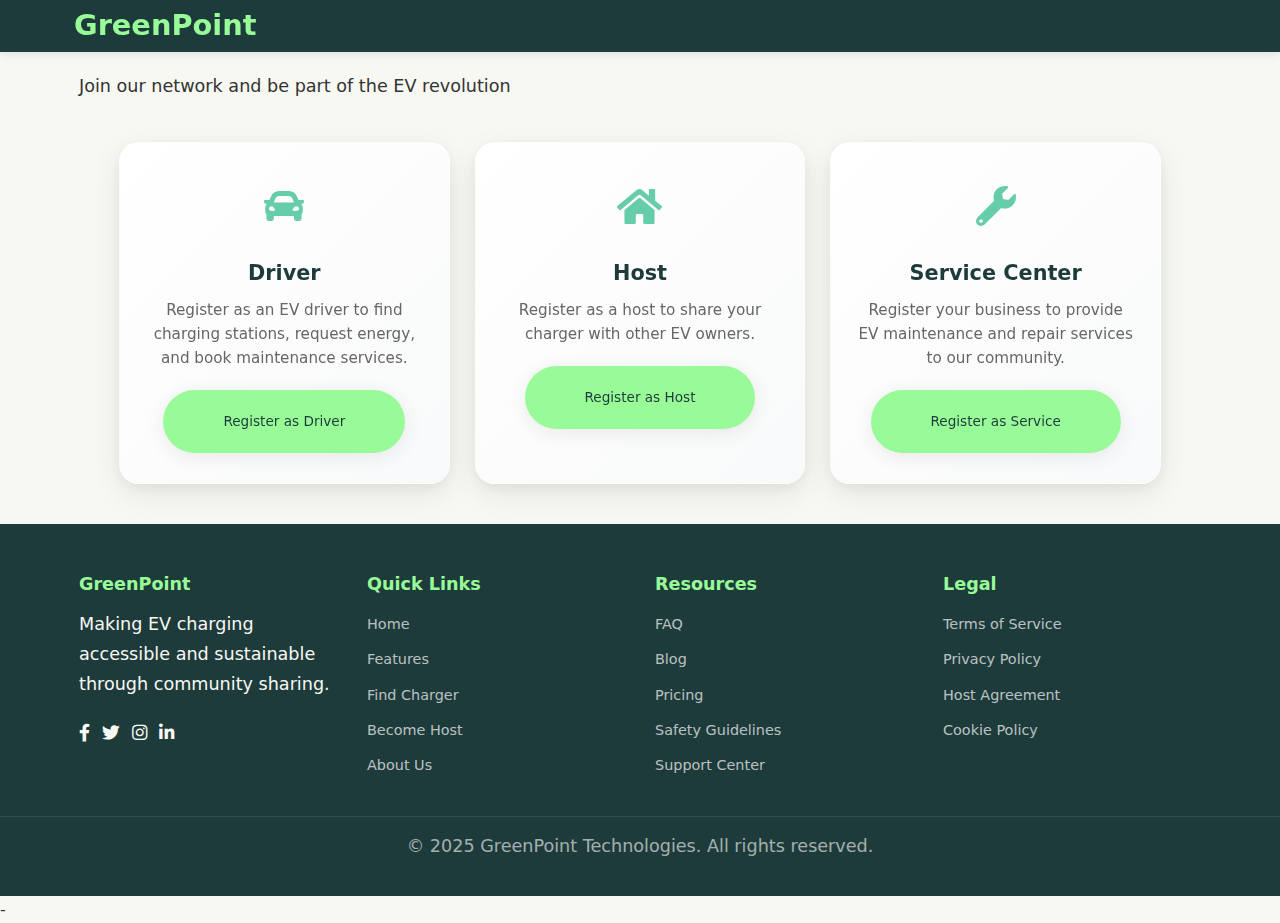
<file: register.html>
<!DOCTYPE html>
<html lang="en">
<head>
    <meta charset="UTF-8">
    <meta name="viewport" content="width=device-width, initial-scale=1.0">
    <title>Register - GreenPoint</title>
    <link rel="stylesheet" href="style.css">
    <link rel="stylesheet" href="https://cdnjs.cloudflare.com/ajax/libs/font-awesome/5.15.4/css/all.min.css">


    <style>
        .option-icon {
            font-size: 2.5rem;
            color: var(--accent);
            margin-bottom: 20px;
        }
    </style>
</head>
<body>
    <header>
        <div class="header-container container">
            <div class="logo">
                <div class="logo-text">
                    <h1><a href="index.html">GreenPoint</a></h1>
                </div>
            </div>
        </div>
    </header>

    <main>
        <section class="register-options">
            <div class="container">
                <h2>Create Your Account</h2>
                <p>Join our network and be part of the EV revolution</p>
                <div class="features-grid">
                    <div class="feature-card">
                        <div class="option-icon">
                            <i class="fas fa-car"></i>
                        </div>
                        <h3>Driver</h3>
                        <p>Register as an EV driver to find charging stations, request energy, and book maintenance services.</p>
                        <a href="#" class="button primary" onclick="showModal('registerModal')">Register as Driver</a>
                    </div>
                    <div class="feature-card">
                        <div class="option-icon">
                            <i class="fas fa-home"></i>
                        </div>
                        <h3>Host</h3>
                        <p>Register as a host to share your charger with other EV owners.</p>
                        <a href="#" class="button primary" onclick="showModal('hostRegisterModal')">Register as Host</a>
                    </div>
                    <div class="feature-card">
                        <div class="option-icon">
                            <i class="fas fa-wrench"></i>
                        </div>
                        <h3>Service Center</h3>
                        <p>Register your business to provide EV maintenance and repair services to our community.</p>
                        <a href="#" class="button primary" onclick="showModal('serviceRegisterModal')">Register as Service</a>
                    </div>
                </div>
            </div>
        </section>
    </main>

    <div class="modal" id="registerModal">
        <div class="modal-content">
            <span class="close-modal" onclick="closeModal('registerModal')">&times;</span>
            <h2 class="modal-title">Register as Driver</h2>
            <form id="registerForm" class="modal-form">
                <div class="form-row">
                    <div class="form-group">
                        <label for="regFirstName">First Name</label>
                        <input type="text" id="regFirstName" class="form-control" required>
                    </div>
                    <div class="form-group">
                        <label for="regLastName">Last Name</label>
                        <input type="text" id="regLastName" class="form-control" required>
                    </div>
                </div>
                <div class="form-group">
                    <label for="regEmail">Email</label>
                    <input type="email" id="regEmail" class="form-control" required>
                </div>
                <div class="form-group">
                    <label for="regPhone">Phone Number</label>
                    <input type="tel" id="regPhone" class="form-control" required>
                </div>
                <div class="form-group">
                    <label for="regPassword">Password</label>
                    <input type="password" id="regPassword" class="form-control" required>
                </div>
                <div class="form-group">
                    <label for="regConfirmPassword">Confirm Password</label>
                    <input type="password" id="regConfirmPassword" class="form-control" required>
                </div>
                <h3>Your EV Information</h3>
                <div class="form-group">
                    <label for="regEvModel">EV Model</label>
                    <select id="regEvModel" class="form-control" required>
                        <option value="" disabled selected>Select your EV model</option>
                        <option value="Tesla Model 3">Tesla Model 3</option>
                        <option value="Tesla Model S">Tesla Model S</option>
                        <option value="Tesla Model X">Tesla Model X</option>
                        <option value="Tesla Model Y">Tesla Model Y</option>
                        <option value="Audi e-tron">Audi e-tron</option>
                        <option value="BMW i4">BMW i4</option>
                        <option value="BMW iX">BMW iX</option>
                        <option value="Ford Mustang Mach-E">Ford Mustang Mach-E</option>
                        <option value="Hyundai Ioniq 5">Hyundai Ioniq 5</option>
                        <option value="Kia EV6">Kia EV6</option>
                        <option value="Volkswagen ID.4">Volkswagen ID.4</option>
                        <option value="Rivian R1T">Rivian R1T</option>
                        <option value="Rivian R1S">Rivian R1S</option>
                        <option value="Lucid Air">Lucid Air</option>
                        <option value="Nissan Leaf">Nissan Leaf</option>
                        <option value="Chevrolet Bolt">Chevrolet Bolt</option>
                        <option value="Other">Other EV Model</option>
                    </select>
                </div>
                <div class="form-row">
                    <div class="form-group">
                        <label for="regVin">VIN Code</label>
                        <input type="text" id="regVin" class="form-control" required>
                    </div>
                    <div class="form-group">
                        <label for="regPlate">Number Plate</label>
                        <input type="text" id="regPlate" class="form-control" required>
                    </div>
                </div>
                <div class="form-group">
                    <label for="role">Register as:</label>
                    <select id="role" class="form-control" required>
                        <option value="driver">Driver</option>
                        <option value="host">Host</option>
                        <option value="service">Service Center</option>
                        <option value="admin">Admin</option>
                    </select>
                </div>
                <div class="form-group">
                    <label>
                        <input type="checkbox" required>
                        I agree to the <a href="#">Terms of Service</a> and <a href="#">Privacy Policy</a>
                    </label>
                </div>
                <button type="submit" class="button primary">Register</button>
                <p>Already have an account? <a href="#" onclick="showModal('loginModal')">Login</a></p>
            </form>
        </div>
    </div>

    <div class="modal" id="hostRegisterModal">
        <div class="modal-content">
            <span class="close-modal" onclick="closeModal('hostRegisterModal')">&times;</span>
            <h2 class="modal-title">Register as Host</h2>
            <form id="hostRegisterForm" class="modal-form">
                <div class="form-row">
                    <div class="form-group">
                        <label for="hostFirstName">First Name</label>
                        <input type="text" id="hostFirstName" class="form-control" required>
                    </div>
                    <div class="form-group">
                        <label for="hostLastName">Last Name</label>
                        <input type="text" id="hostLastName" class="form-control" required>
                    </div>
                </div>
                <div class="form-group">
                    <label for="hostEmail">Email</label>
                    <input type="email" id="hostEmail" class="form-control" required>
                </div>
                <div class="form-group">
                    <label for="hostPhone">Phone Number</label>
                    <input type="tel" id="hostPhone" class="form-control" required>
                </div>
                <div class="form-group">
                    <label for="hostPassword">Password</label>
                    <input type="password" id="hostPassword" class="form-control" required>
                </div>
                <div class="form-group">
                    <label for="hostConfirmPassword">Confirm Password</label>
                    <input type="password" id="hostConfirmPassword" class="form-control" required>
                </div>
                <h3>Charger Information</h3>
                <div class="form-group">
                    <label for="hostChargerType">Charger Type</label>
                    <select id="hostChargerType" class="form-control" required>
                        <option value="" disabled selected>Select charger type</option>
                        <option value="Level 1">Level 1 (120V)</option>
                        <option value="Level 2">Level 2 (240V)</option>
                        <option value="DC Fast Charger">DC Fast Charger</option>
                    </select>
                </div>
                <div class="form-group">
                    <label for="hostConnectorType">Connector Type</label>
                    <select id="hostConnectorType" class="form-control" required>
                        <option value="" disabled selected>Select connector</option>
                        <option value="J1772">J1772</option>
                        <option value="CCS">CCS</option>
                        <option value="CHAdeMO">CHAdeMO</option>
                        <option value="Tesla">Tesla</option>
                        <option value="Other">Other</option>
                    </select>
                </div>
                <div class="form-group">
                    <label for="hostLocation">Charger Location</label>
                    <input type="text" id="hostLocation" class="form-control" required>
                </div>
                <div class="form-group">
                    <label>
                        <input type="checkbox" required>
                        I agree to the <a href="#">Terms of Service</a> and <a href="#">Privacy Policy</a>
                    </label>
                </div>
                <button type="submit" class="button primary">Register as Host</button>
                <p>Already have an account? <a href="#" onclick="showModal('loginModal')">Login</a></p>
            </form>
        </div>
    </div>

    <div class="modal" id="serviceRegisterModal">
        <div class="modal-content">
            <span class="close-modal" onclick="closeModal('serviceRegisterModal')">&times;</span>
            <h2 class="modal-title">Register as Service Center</h2>
            <form id="serviceRegisterForm" class="modal-form">
                <div class="form-group">
                    <label for="serviceBusinessName">Business Name</label>
                    <input type="text" id="serviceBusinessName" class="form-control" required>
                </div>
                <div class="form-group">
                    <label for="serviceEmail">Contact Email</label>
                    <input type="email" id="serviceEmail" class="form-control" required>
                </div>
                <div class="form-group">
                    <label for="servicePhone">Contact Phone</label>
                    <input type="tel" id="servicePhone" class="form-control" required>
                </div>
                <div class="form-group">
                    <label for="serviceAddress">Business Address</label>
                    <input type="text" id="serviceAddress" class="form-control" required>
                </div>
                <div class="form-group">
                    <label for="servicePassword">Password</label>
                    <input type="password" id="servicePassword" class="form-control" required>
                </div>
                <div class="form-group">
                    <label for="serviceConfirmPassword">Confirm Password</label>
                    <input type="password" id="serviceConfirmPassword" class="form-control" required>
                </div>
                <div class="form-group">
                    <label for="serviceDescription">Business Description</label>
                    <textarea id="serviceDescription" class="form-control" rows="4"></textarea>
                </div>
                <div class="form-group">
                    <label>
                        <input type="checkbox" required>
                        I agree to the <a href="#">Terms of Service</a> and <a href="#">Privacy Policy</a>
                    </label>
                </div>
                <button type="submit" class="button primary">Register as Service Center</button>
                <p>Already have an account? <a href="#" onclick="showModal('loginModal')">Login</a></p>
            </form>
        </div>
    </div>

    <div class="modal" id="loginModal">
        <div class="modal-content">
            <span class="close-modal" onclick="closeModal('loginModal')">&times;</span>
            <h2 class="modal-title">Login to Your Account</h2>
            <form id="loginForm" class="modal-form">
                <div class="form-group">
                    <label for="loginEmail">Email</label>
                    <input type="email" id="loginEmail" class="form-control" required>
                </div>
                <div class="form-group">
                    <label for="loginPassword">Password</label>
                    <input type="password" id="loginPassword" class="form-control" required>
                </div>
                <div class="form-group">
                    <label>
                        <input type="checkbox" id="rememberMe">
                        Remember me
                    </label>
                    <a href="#" onclick="showModal('forgotPasswordModal')">Forgot password?</a>
                </div>
                <button type="submit" class="button primary">Login</button>
                <p>Don't have an account? <a href="#" onclick="showModal('registerModal')">Register</a></p>
            </form>
        </div>
    </div>

    <div class="modal" id="forgotPasswordModal">
        <div class="modal-content">
            <span class="close-modal" onclick="closeModal('forgotPasswordModal')">&times;</span>
            <h2 class="modal-title">Reset Your Password</h2>
            <form id="forgotPasswordForm" class="modal-form">
                <div class="form-group">
                    <label for="resetEmail">Email Address</label>
                    <input type="email" id="resetEmail" class="form-control" required>
                </div>
                <button type="submit" class="button primary">Send Reset Link</button>
                <p>Remember your password? <a href="#" onclick="showModal('loginModal')">Login</a></p>
            </form>
        </div>
    </div>

    <footer>
        <div class="container footer-container">
            <div class="footer-links">
                <h3>GreenPoint</h3>
                <p>Making EV charging accessible and sustainable through community sharing.</p>
                <div class="social-links">
                    <a href="#"><i class="fab fa-facebook-f"></i></a>
                    <a href="#"><i class="fab fa-twitter"></i></a>
                    <a href="#"><i class="fab fa-instagram"></i></a>
                    <a href="#"><i class="fab fa-linkedin-in"></i></a>
                </div>
            </div>
            <div class="footer-links">
                <h3>Quick Links</h3>
                <ul>
                    <li><a href="index.html">Home</a></li>
                    <li><a href="#">Features</a></li>
                    <li><a href="#">Find Charger</a></li>
                    <li><a href="#">Become Host</a></li>
                    <li><a href="#">About Us</a></li>
                </ul>
            </div>
            <div class="footer-links">
                <h3>Resources</h3>
                <ul>
                    <li><a href="#">FAQ</a></li>
                    <li><a href="#">Blog</a></li>
                    <li><a href="#">Pricing</a></li>
                    <li><a href="#">Safety Guidelines</a></li>
                    <li><a href="#">Support Center</a></li>
                </ul>
            </div>
            <div class="footer-links">
                <h3>Legal</h3>
                <ul>
                    <li><a href="#">Terms of Service</a></li>
                    <li><a href="#">Privacy Policy</a></li>
                    <li><a href="#">Host Agreement</a></li>
                    <li><a href="#">Cookie Policy</a></li>
                </ul>
            </div>
        </div>
        <div class="copyright">
            <p>© 2025 GreenPoint Technologies. All rights reserved.</p>
        </div>
    </footer>


<!-- Custom Message Box Modal (replaces alert()) -->
<div class="modal" id="messageBox">
    <div class="modal-content">
        <span class="close-modal" onclick="closeModal('messageBox')">&times;</span>
        <div style="text-align: center; padding: 20px;">
            <i id="messageBoxIcon" class="message-icon"></i>
            <p id="messageBoxText" style="font-size: 1.1rem; margin-top: 15px;"></p>
        </div>
    </div>
</div>

<style>
    /* Add this CSS to your style.css file or within a <style> tag in index.html */
    #messageBox .modal-content {
        max-width: 350px;
        padding: 30px;
        border-radius: 10px;
        text-align: center;
    }
    #messageBox .message-icon {
        font-size: 3rem;
        margin-bottom: 20px;
    }
    #messageBox.success .message-icon {
        color: var(--accent); /* Green for success */
    }
    #messageBox.error .message-icon {
        color: #e74c3c; /* Red for error */
    }
    #messageBox.success .modal-content {
        border: 2px solid var(--accent);
    }
    #messageBox.error .modal-content {
        border: 2px solid #e74c3c;
    }
    #messageBox .close-modal {
        top: 10px;
        right: 10px;
        font-size: 1.5rem;
    }
</style>



    <script src="auth.js"></script>
    -<script>
    document.getElementById('registerForm').addEventListener('submit', function(e) {
        e.preventDefault();
        var role = document.getElementById('role').value;
        if (role === 'admin') {
            window.location.href = 'admin_panel.html';
        } else if (role === 'driver') {
            window.location.href = 'driver-panel.html';
        } else if (role === 'host') {
            window.location.href = 'host_panel.html';
        } else if (role === 'service') {
            window.location.href = 'admin_panel.html';
        } else {
            window.location.href = 'index.html';
        }
    });
    </script>
</body>
</html>
</file>
<file: style.css>
/* CSS Variables */
:root {
    --primary-dark: #1e3b3b;
    --primary-medium: #2f4f4f;
    --primary-light: #98fb98;
    --accent: #66cdaa;
    --background: #f8f8f2;
    --text-dark: #333;
    --text-light: #f8f8f2;
    --card-bg: #ffffff;
    --shadow: 0 4px 20px rgba(0, 0, 0, 0.08);
    --transition: all 0.3s cubic-bezier(0.25, 0.8, 0.25, 1);
}

/* Reset */
* {
    margin: 0;
    padding: 0;
    box-sizing: border-box;
}

body {
    font-family: 'Segoe UI', system-ui, -apple-system, sans-serif;
    background-color: var(--background);
    color: var(--text-dark);
    line-height: 1.7;
    overflow-x: hidden;
    padding-bottom: 70px; /* Space for bottom bar */
    margin: 0;
}

html {
    scroll-behavior: smooth;
    scroll-padding-top: 70px; /* Adjusted for smaller mobile header */
}

/* Utilities */
.container {
    width: 95%;
    padding: 0 10px;
    margin: 0 auto;
}

/* Typography */
h1, h2, h3, h4 {
    font-weight: 600;
    line-height: 1.2;
}

h2 {
    color: var(--primary-dark);
    font-weight: 700;
    margin-bottom: 1rem;
    position: relative;
    display: inline-block;
    font-family: 'Segoe UI', Tahoma, Geneva, Verdana, sans-serif;
}

h2::after {
    content: '';
    position: absolute;
    bottom: -8px;
    left: 0;
    width: 0;
    height: 3px;
    background: linear-gradient(90deg, var(--accent) 0%, var(--primary-medium) 50%, var(--accent) 100%);
    border-radius: 2px;
    animation: underlineGrow 2s ease-out forwards, underlineGlow 3s ease-in-out infinite;
    box-shadow: 0 0 10px rgba(102, 205, 170, 0.5);
}

@keyframes underlineGrow {
    0% { width: 0; }
    100% { width: 100%; }
}

@keyframes underlineGlow {
    0%, 100% { 
        box-shadow: 0 0 10px rgba(102, 205, 170, 0.5);
        opacity: 1;
    }
    50% { 
        box-shadow: 0 0 20px rgba(102, 205, 170, 0.8);
        opacity: 0.8;
    }
}

.section-header h2 {
    font-size: 2.5rem;
    font-weight: 800;
    background: linear-gradient(135deg, var(--primary-dark) 0%, var(--accent) 50%, var(--primary-medium) 100%);
    -webkit-background-clip: text;
    -webkit-text-fill-color: transparent;
    background-clip: text;
    text-shadow: 0 2px 10px rgba(0, 0, 0, 0.1);
    animation: headerGlow 4s ease-in-out infinite;
    letter-spacing: 0.5px;
    font-family: 'Segoe UI', Tahoma, Geneva, Verdana, sans-serif;
}

@keyframes headerGlow {
    0%, 100% { 
        filter: brightness(1) contrast(1);
        transform: scale(1);
    }
    50% { 
        filter: brightness(1.1) contrast(1.1);
        transform: scale(1.02);
    }
}

p {
    margin-bottom: 1.2rem;
    font-size: 1rem;
}

/* Buttons */
.button {
    display: inline-flex;
    align-items: center;
    justify-content: center;
    padding: 12px 24px;
    font-size: 0.95rem;
    font-weight: 500;
    text-decoration: none;
    border-radius: 50px;
    transition: var(--transition);
    cursor: pointer;
    border: none;
    gap: 6px;
    width: 100%; /* Full-width buttons on mobile */
}

.button i {
    font-size: 1rem;
}

.button.primary {
    background-color: var(--primary-light);
    color: var(--primary-dark);
    box-shadow: var(--shadow);
    padding: 20px 60px;
}

.button.primary:hover {
    background-color: var(--accent);
    transform: translateY(-2px);
    box-shadow: 0 6px 24px rgba(102, 205, 170, 0.3);
}

.button.secondary {
    background-color: transparent;
    color: var(--text-light);
    border: 2px solid var(--text-light);
    padding: 20px 60px;
}

.button.secondary:hover {
    background-color: rgba(255, 255, 255, 0.1);
    transform: translateY(-2px);
}

.button.small {
    padding: 8px 16px;
    font-size: 0.85rem;
    width: auto;
}

/* Header */
header {
    background-color: var(--primary-dark);
    padding: 10px 0 !important;
    position: fixed;
    width: 100%;
    top: 0;
    z-index: 1000;
    box-shadow: 0 2px 10px rgba(0, 0, 0, 0.1);
    transition: var(--transition);
    height: auto !important;
    border-bottom: none !important;
}

header.scrolled {
    padding: 8px 0;
    backdrop-filter: blur(10px);
    background-color: rgba(30, 59, 59, 0.9);
    border-bottom: none !important;
}

.header-container {
    display: flex;
    justify-content: space-between;
    align-items: center;
    padding: 0 5px;
}

.logo {
    display: flex;
    align-items: center;
    gap: 8px;
}

.logo-text h1 {
    color: var(--primary-light);
    font-size: 1.8rem !important;
    margin-bottom: 0 !important;
    margin-top: 0 !important;
    font-weight: 700;
    line-height: 1.1;
}

.logo-text a {
    text-decoration: none;
    color: var(--primary-light);
}

/* Hide desktop nav and auth buttons on mobile */
nav ul, .auth-buttons, .user-menu {
    display: none;
}

/* Bottom Action Bar (Mobile Only) */
.bottom-bar {
    position: fixed;
    bottom: 0;
    left: 0;
    width: 100%;
    background-color: var(--primary-dark);
    display: flex;
    justify-content: space-around;
    padding: 10px 0;
    box-shadow: 0 -2px 10px rgba(0, 0, 0, 0.1);
    z-index: 1000;
}

.bottom-bar a {
    color: var(--text-light);
    text-decoration: none;
    font-size: 0.85rem;
    display: flex;
    flex-direction: column;
    align-items: center;
    gap: 4px;
    opacity: 0.8;
    transition: var(--transition);
}

.bottom-bar a:hover, .bottom-bar a.active {
    opacity: 1;
    color: var(--primary-light);
}

.bottom-bar i {
    font-size: 1.3rem;
}

/* Hero Section */
.hero-section {
    background: linear-gradient(135deg, var(--primary-dark) 0%, var(--primary-medium) 50%, #2c5aa0 100%);
    color: var(--text-light);
    min-height: 100vh;
    display: flex;
    align-items: center;
    justify-content: center;
    text-align: center;
    position: relative;
    overflow: hidden;
    border-top: none !important;
}

.hero-section::before {
    content: '';
    position: absolute;
    top: 0;
    left: 0;
    right: 0;
    bottom: 0;
    background: 
        radial-gradient(circle at 20% 30%, rgba(255,255,255,0.12) 0%, transparent 60%),
        radial-gradient(circle at 80% 70%, rgba(102,205,170,0.18) 0%, transparent 60%),
        radial-gradient(circle at 60% 20%, rgba(44,90,160,0.13) 0%, transparent 60%),
        linear-gradient(60deg, transparent 60%, rgba(255,255,255,0.07) 80%, transparent 100%);
    animation: heroGlowModern 10s ease-in-out infinite;
    z-index: 1;
    pointer-events: none;
}

.hero-section .hero-pattern {
    position: absolute;
    top: 0; left: 0; width: 100%; height: 100%;
    opacity: 0.10;
    background-image:
        radial-gradient(var(--primary-light) 1px, transparent 1px),
        radial-gradient(var(--primary-light) 1px, transparent 1px);
    background-size: 24px 24px, 48px 48px;
    background-position: 0 0, 24px 24px;
    z-index: 2;
    animation: patternFloat 20s linear infinite;
    pointer-events: none;
}

@keyframes heroGlowModern {
    0%, 100% { opacity: 0.7; filter: blur(0px); }
    20% { opacity: 0.85; filter: blur(1px); }
    50% { opacity: 1; filter: blur(2px); }
    80% { opacity: 0.85; filter: blur(1px); }
}

@keyframes patternFloat {
    0% { transform: translateY(0px) translateX(0px); }
    25% { transform: translateY(-10px) translateX(5px); }
    50% { transform: translateY(-5px) translateX(-5px); }
    75% { transform: translateY(5px) translateX(10px); }
    100% { transform: translateY(0px) translateX(0px); }
}

.hero-content {
    position: relative;
    z-index: 2;
    max-width: 600px;
    margin: 0 auto;
    padding: 0 20px;
}

.hero-section h2 {
    font-size: 2.4rem;
    margin-bottom: 1.3rem;
    color: var(--text-light);
    font-weight: 700;
    text-shadow: 0 3px 12px rgba(0, 0, 0, 0.4);
    letter-spacing: 0.5px;
    animation: titlePulse 3s ease-in-out infinite;
    position: relative;
    font-family: 'Segoe UI', Tahoma, Geneva, Verdana, sans-serif;
}

.hero-section h2::before {
    content: '';
    position: absolute;
    top: -5px;
    left: -10px;
    right: -10px;
    bottom: -5px;
    background: linear-gradient(45deg, 
        rgba(102, 205, 170, 0.15) 0%, 
        rgba(44, 90, 160, 0.1) 50%, 
        rgba(102, 205, 170, 0.15) 100%);
    border-radius: 15px;
    z-index: -1;
    animation: titleGlow 4s ease-in-out infinite;
    filter: blur(15px);
}

.hero-section h2::after {
    display: none;
}

@keyframes titlePulse {
    0%, 100% { 
        transform: scale(1);
        filter: brightness(1);
    }
    50% { 
        transform: scale(1.02);
        filter: brightness(1.1);
    }
}

@keyframes titleGlow {
    0%, 100% { 
        opacity: 0.4; 
        transform: scale(1);
    }
    50% { 
        opacity: 0.7; 
        transform: scale(1.05);
    }
}

.hero-section p {
    font-size: 1.1rem;
    opacity: 0.95;
    margin-bottom: 1.5rem;
    line-height: 1.6;
}

.cta-buttons {
    display: flex;
    flex-direction: column;
    gap: 12px;
    margin-top: 20px;
}

/* Features Section */
.features-section {
    padding: 60px 0;
    background-color: var(--card-bg);
    position: relative;
    overflow: hidden;
}

.features-section::before {
    content: '';
    position: absolute;
    top: 0;
    left: 0;
    right: 0;
    bottom: 0;
    background: 
        radial-gradient(circle at 20% 30%, rgba(102, 205, 170, 0.03) 0%, transparent 50%),
        radial-gradient(circle at 80% 70%, rgba(44, 90, 160, 0.02) 0%, transparent 50%);
    animation: sectionGlow 12s ease-in-out infinite;
    pointer-events: none;
}

.features-grid {
    display: grid;
    grid-template-columns: 1fr;
    gap: 25px;
    margin-top: 30px;
    position: relative;
    z-index: 2;
}

.feature-card {
    background: linear-gradient(135deg, rgba(255, 255, 255, 0.95) 0%, rgba(248, 249, 250, 0.95) 100%);
    border-radius: 20px;
    padding: 35px 25px;
    box-shadow: 
        0 10px 30px rgba(0, 0, 0, 0.08),
        0 4px 15px rgba(0, 0, 0, 0.05),
        inset 0 1px 0 rgba(255, 255, 255, 0.8);
    transition: all 0.4s cubic-bezier(0.4, 0, 0.2, 1);
    text-align: center;
    position: relative;
    overflow: hidden;
    border: 1px solid rgba(255, 255, 255, 0.2);
    backdrop-filter: blur(10px);
}

.feature-card::before {
    content: '';
    position: absolute;
    top: 0;
    left: -100%;
    width: 100%;
    height: 100%;
    background: linear-gradient(90deg, transparent, rgba(255, 255, 255, 0.4), transparent);
    transition: left 0.6s ease;
}

.feature-card:hover::before {
    left: 100%;
}

.feature-card:hover {
    transform: translateY(-8px) scale(1.02);
    box-shadow: 
        0 20px 40px rgba(0, 0, 0, 0.12),
        0 8px 25px rgba(102, 205, 170, 0.15),
        inset 0 1px 0 rgba(255, 255, 255, 0.9);
    border-color: rgba(102, 205, 170, 0.3);
}

.feature-icon {
    font-size: 3rem;
    background: linear-gradient(135deg, #66ddaa 0%, #88ccbb 50%, #aaddcc 100%);
    -webkit-background-clip: text;
    -webkit-text-fill-color: transparent;
    background-clip: text;
    margin-bottom: 20px;
    display: inline-block;
    position: relative;
    transition: all 0.3s ease;
}

.feature-card:hover .feature-icon {
    transform: scale(1.1) rotate(5deg);
    filter: drop-shadow(0 4px 8px rgba(102, 205, 170, 0.3));
}

.feature-card h3 {
    font-size: 1.4rem;
    margin-bottom: 15px;
    font-weight: 700;
    color: var(--primary-dark);
    position: relative;
    z-index: 2;
}

.feature-card p {
    color: #666;
    line-height: 1.6;
    font-size: 0.95rem;
    position: relative;
    z-index: 2;
}

@keyframes sectionGlow {
    0%, 100% { 
        opacity: 0.4; 
        transform: scale(1) rotate(0deg); 
    }
    25% { 
        opacity: 0.6; 
        transform: scale(1.01) rotate(0.5deg); 
    }
    50% { 
        opacity: 0.8; 
        transform: scale(1.02) rotate(0deg); 
    }
    75% { 
        opacity: 0.6; 
        transform: scale(1.01) rotate(-0.5deg); 
    }
}

/* Find Charger Section */
.find-charger {
    padding: 40px 0;
    background-color: var(--background);
}

.section-header {
    text-align: center;
    margin-bottom: 30px;
    display: flex;
    flex-direction: column;
    align-items: center;
    gap: 20px;
}

.section-header-content {
    text-align: center;
}

.search-container {
    background: var(--card-bg);
    border-radius: 10px;
    padding: 20px;
    box-shadow: var(--shadow);
    margin: 0 auto 20px;
}

.search-form {
    display: grid;
    grid-template-columns: 1fr;
    gap: 12px;
}

.form-group {
    margin-bottom: 0;
}

.form-group label {
    display: block;
    margin-bottom: 5px;
    font-weight: 500;
    color: var(--primary-dark);
}

.form-control {
    width: 100%;
    padding: 10px 12px;
    border: 1px solid #ddd;
    border-radius: 6px;
    font-size: 0.95rem;
    transition: var(--transition);
    background-color: var(--background);
}

.form-control:focus {
    outline: none;
    border-color: var(--accent);
    box-shadow: 0 0 0 3px rgba(102, 205, 170, 0.2);
}

/* Map */
#map, #energyMap {
    height: 350px;
    width: 100%;
    border-radius: 10px;
    box-shadow: var(--shadow);
    z-index: 1;
    margin-bottom: 20px;
}

.map-container, .energy-map-container {
    position: relative;
    margin-top: 20px;
}

.map-overlay {
    position: absolute;
    top: 10px;
    right: 10px;
    z-index: 1000;
    background: var(--card-bg);
    padding: 10px;
    border-radius: 6px;
    box-shadow: var(--shadow);
    max-width: 250px;
}

/* Maintenance Section */
.maintenance-section {
    padding: 40px 0;
    background-color: var(--background);
    position: relative;
    z-index: 1;
}

.section-header {
    text-align: center;
    margin-bottom: 30px;
    display: flex;
    flex-direction: column;
    align-items: center;
    gap: 20px;
}

.section-header-content {
    text-align: center;
}

.see-all-button {
    display: flex;
    align-items: center;
    gap: 8px;
    background: var(--accent);
    color: white;
    border: none;
    padding: 10px 20px;
    border-radius: 25px;
    font-size: 0.9rem;
    font-weight: 500;
    cursor: pointer;
    transition: var(--transition);
    text-decoration: none;
    white-space: nowrap;
    margin: 0 auto;
}

.see-all-button:hover {
    background: var(--accent-dark);
    transform: translateY(-2px);
    box-shadow: 0 4px 12px rgba(102, 205, 170, 0.3);
}

.see-all-button i {
    font-size: 0.8rem;
    transition: transform 0.3s ease;
}

.see-all-button:hover i {
    transform: translateX(3px);
}

.services-carousel {
    display: flex;
    overflow-x: auto;
    scroll-snap-type: x mandatory;
    -webkit-overflow-scrolling: touch;
    gap: 15px;
    padding: 10px 0;
    scrollbar-width: none; /* Firefox */
}

.services-carousel::-webkit-scrollbar {
    display: none; /* Chrome, Safari, Edge */
}

.service-card {
    flex: 0 0 200px;
    background: var(--card-bg);
    border-radius: 10px;
    box-shadow: var(--shadow);
    transition: var(--transition);
    scroll-snap-align: start;
    text-align: center;
    overflow: hidden;
}

.service-card a {
    text-decoration: none;
    color: inherit;
    display: block;
}

.service-card img {
    width: 80%;
    height: 120px;
    object-fit: cover;
    border-top-left-radius: 10px;
    border-top-right-radius: 10px;
}

.service-card h3 {
    margin: 10px 0;
    color: var(--primary-dark);
    font-size: 1rem;
    padding: 0 10px;
}

.service-card:hover {
    transform: translateY(-5px);
    box-shadow: 0 8px 20px rgba(0, 0, 0, 0.1);
}

/* Energy Sharing Section */
.energy-sharing-section {
    padding: 60px 0;
    background-color: var(--card-bg);
}

.energy-grid {
    display: grid;
    grid-template-columns: 1fr;
    gap: 20px;
    margin: 30px 0;
}

.energy-card {
    background: var(--card-bg);
    border-radius: 10px;
    padding: 25px 20px;
    box-shadow: var(--shadow);
    transition: var(--transition);
    text-align: center;
}

.energy-card:hover {
    transform: translateY(-5px);
    box-shadow: 0 8px 20px rgba(0, 0, 0, 0.1);
}

.energy-icon {
    font-size: 2rem;
    color: var(--accent);
    margin-bottom: 12px;
}

/* Become Host Section */
.become-host {
    padding: 60px 0;
    background: linear-gradient(135deg, var(--primary-light) 0%, var(--accent) 100%);
    color: var(--primary-dark);
}

.host-form {
    background: var(--card-bg);
    border-radius: 10px;
    padding: 25px;
    box-shadow: var(--shadow);
}

.form-row {
    display: grid;
    grid-template-columns: 1fr;
    gap: 12px;
}

/* About Section */
.about-section {
    padding: 0;
    background-color: var(--card-bg);
}

.about-content {
    display: grid;
    grid-template-columns: 1fr;
    gap: 30px;
    align-items: center;
}

.about-image {
    order: -1;
    border-radius: 10px;
    overflow: hidden;
    box-shadow: var(--shadow);
}

.about-image img {
    width: 100%;
    height: auto;
    display: block;
}

.about-text p {
    line-height: 1.6;
    text-align: justify;
    margin-bottom: 10px;
    font-size: 0.95rem;
}

.stats-container {
    display: grid;
    grid-template-columns: repeat(auto-fit, minmax(120px, 1fr));
    gap: 20px;
    margin-top: 30px;
}

.stat-card {
    text-align: center;
    padding: 20px;
    background: var(--card-bg);
    border-radius: 10px;
    box-shadow: var(--shadow);
}

.stat-number {
    font-size: 2rem;
    font-weight: 700;
    color: var(--accent);
    margin-bottom: 6px;
}

/* Contact Section */
.contact-section {
    padding: 30px 0;
    background-color: var(--background);
}

.contact-container {
    display: grid;
    grid-template-columns: 1fr;
    gap: 30px;
}

.contact-info {
    display: flex;
    flex-direction: column;
    gap: 20px;
}

.contact-method {
    display: flex;
    align-items: flex-start;
    gap: 10px;
}

.contact-icon {
    font-size: 1.2rem;
    color: var(--accent);
    margin-top: 3px;
}

/* Footer */
footer {
    background-color: var(--primary-dark);
    color: var(--text-light);
    padding: 0px 0 30px;
}

.footer-container {
    display: grid;
    grid-template-columns: 1fr;
    gap: 25px;
    margin-bottom: 25px;
}

.footer-links h3 {
    color: var(--primary-light);
    margin-bottom: 12px;
    font-size: 1rem;
}

.footer-links ul {
    list-style: none;
}

.footer-links li {
    margin-bottom: 6px;
}

.footer-links a {
    color: rgba(255, 255, 255, 0.7);
    text-decoration: none;
    transition: var(--transition);
    font-size: 0.85rem;
}

.footer-links a:hover {
    color: var(--primary-light);
    padding-left: 3px;
}

.social-links {
    display: flex;
    gap: 10px;
    margin-top: 12px;
}

.social-links a {
    color: var(--text-light);
    font-size: 1rem;
    transition: var(--transition);
}

.social-links a:hover {
    color: var(--primary-light);
    transform: translateY(-2px);
}

.copyright {
    text-align: center;
    padding-top: 12px;
    border-top: 1px solid rgba(255, 255, 255, 0.1);
    color: rgba(255, 255, 255, 0.6);
    font-size: 0.8rem;
}

/* Modals */
.modal {
    display: none;
    position: fixed;
    z-index: 2000;
    left: 0;
    top: 0;
    width: 100%;
    height: 100%;
    background-color: rgba(0, 0, 0, 0.5);
    justify-content: center;
    align-items: center;
}

.modal-content {
    background-color: var(--card-bg);
    padding: 20px;
    border-radius: 10px 10px 0 0; /* Rounded top corners only on mobile */
    width: 100%;
    height: 100%;
    position: fixed;
    bottom: 0;
    left: 0;
    box-shadow: var(--shadow);
    max-height: 90vh;
    overflow-y: auto;
}

.close-modal {
    position: fixed;
    top: 12px;
    right: 15px;
    font-size: 1.3rem;
    color: var(--primary-dark);
    cursor: pointer;
    transition: var(--transition);
}

.close-modal:hover {
    color: var(--accent);
}

.modal-title {
    margin-bottom: 12px;
    color: var(--primary-dark);
    font-size: 1.2rem;
}

.modal-form {
    display: flex;
    flex-direction: column;
    gap: 10px;
}

.booked-times {
    margin: 10px 0;
    padding: 10px;
    background-color: #f8d7da;
    border: 1px solid #f5c6cb;
    border-radius: 6px;
    color: #721c24;
    font-size: 0.8rem;
}

.booked-times h4 {
    margin-bottom: 6px;
    color: #721c24;
    font-size: 0.9rem;
}

/* Select Styling */
#bookingEvModel, #bookingTime, #chargerBookingEvModel, #chargerBookingTime {
    height: auto;
    padding: 10px 12px;
    appearance: none;
    background-image: url("data:image/svg+xml;charset=UTF-8,%3csvg xmlns='http://www.w3.org/2000/svg' viewBox='0 0 24 24' fill='none' stroke='%232f4f4f' stroke-width='2' stroke-linecap='round' stroke-linejoin='round'%3e%3cpolyline points='6 9 12 15 18 9'%3e%3c/polyline%3e%3c/svg%3e");
    background-repeat: no-repeat;
    background-position: right 12px center;
    background-size: 14px;
}

#bookingTime, #chargerBookingTime {
    height: auto;
    max-height: 120px;
    overflow-y: auto;
}

/* Specific styling for charger booking modal */
#chargerBookingModal .modal-content {
    max-width: none;
}

/* Sophisticated Modal Animations */
@keyframes modalFadeIn {
    0% {
        opacity: 0;
        transform: scale(0.8) translateY(-50px);
        filter: blur(10px);
    }
    50% {
        opacity: 0.7;
        transform: scale(0.95) translateY(-25px);
        filter: blur(5px);
    }
    100% {
        opacity: 1;
        transform: scale(1) translateY(0);
        filter: blur(0);
    }
}

@keyframes modalSlideIn {
    0% {
        opacity: 0;
        transform: translateY(-100px) scale(0.9);
    }
    60% {
        opacity: 1;
        transform: translateY(10px) scale(1.02);
    }
    100% {
        opacity: 1;
        transform: translateY(0) scale(1);
    }
}

@keyframes modalContentFadeIn {
    0% {
        opacity: 0;
        transform: translateY(30px);
    }
    100% {
        opacity: 1;
        transform: translateY(0);
    }
}

@keyframes closeButtonPulse {
    0%, 100% {
        transform: scale(1);
        box-shadow: 0 4px 12px rgba(220, 53, 69, 0.3);
    }
    50% {
        transform: scale(1.05);
        box-shadow: 0 6px 16px rgba(220, 53, 69, 0.4);
    }
}

/* Modal show animation */
.modal.show {
    animation: modalFadeIn 0.5s cubic-bezier(0.34, 1.56, 0.64, 1) forwards;
}

.modal.show .modal-content {
    animation: modalSlideIn 0.6s cubic-bezier(0.34, 1.56, 0.64, 1) forwards;
    animation-delay: 0.1s;
}

.modal.show .modal-title,
.modal.show .modal-form {
    animation: modalContentFadeIn 0.8s ease forwards;
    animation-delay: 0.3s;
    opacity: 0;
}

.modal.show .modal-close-btn {
    animation: closeButtonPulse 2s ease-in-out infinite;
    animation-delay: 0.5s;
}

/* Modal hide animation */
@keyframes modalFadeOut {
    0% {
        opacity: 1;
        transform: scale(1) translateY(0);
        filter: blur(0);
    }
    100% {
        opacity: 0;
        transform: scale(0.8) translateY(-50px);
        filter: blur(10px);
    }
}

.modal.hiding {
    animation: modalFadeOut 0.4s cubic-bezier(0.4, 0, 0.2, 1) forwards;
}

/* Background overlay animation */
@keyframes overlayFadeIn {
    0% {
        opacity: 0;
        backdrop-filter: blur(0px);
    }
    100% {
        opacity: 1;
        backdrop-filter: blur(8px);
    }
}

.modal.show::before {
    content: '';
    position: fixed;
    top: 0;
    left: 0;
    right: 0;
    bottom: 0;
    background: rgba(0, 0, 0, 0.5);
    animation: overlayFadeIn 0.5s ease forwards;
    z-index: -1;
}

/* Enhanced form animations */
.modal.show .form-group {
    animation: modalContentFadeIn 0.8s ease forwards;
    opacity: 0;
}

.modal.show .form-group:nth-child(1) { animation-delay: 0.4s; }
.modal.show .form-group:nth-child(2) { animation-delay: 0.5s; }
.modal.show .form-group:nth-child(3) { animation-delay: 0.6s; }
.modal.show .form-group:nth-child(4) { animation-delay: 0.7s; }
.modal.show .form-group:nth-child(5) { animation-delay: 0.8s; }

.modal.show .payment-section {
    animation: modalContentFadeIn 0.8s ease forwards;
    animation-delay: 0.9s;
    opacity: 0;
}

.modal.show button[type="submit"] {
    animation: modalContentFadeIn 0.8s ease forwards;
    animation-delay: 1s;
    opacity: 0;
}

/* Legacy animation for other elements */
@keyframes fadeIn {
    from { opacity: 0; transform: translateY(20px); }
    to { opacity: 1; transform: translateY(0); }
}

.animate {
    animation: fadeIn 1s ease forwards;
}

.delay-1 { animation-delay: 0.2s; }
.delay-2 { animation-delay: 0.4s; }
.delay-3 { animation-delay: 0.6s; }

/* Desktop Styles (min-width: 769px) */
@media (min-width: 769px) {
    body {
        padding-bottom: 0; /* Remove bottom padding for desktop */
    }

    .container {
        width: 90%;
        max-width: 1200px;
        padding: 0 15px;
    }

    h2 {
        font-size: 2.5rem;
        margin-bottom: 1.5rem;
    }

    p {
        font-size: 1.1rem;
    }

    .button {
        width: auto; /* Buttons not full-width on desktop */
        padding: 8px 16px;
        font-size: 0.85rem;
    }

    /* Header */
    header {
        padding: 15px 0;
        border-bottom: none !important;
    }

    header.scrolled {
        padding: 10px 0;
        border-bottom: none !important;
    }

    .header-container {
        padding: 0 10px;
    }

    .logo {
        gap: 10px;
    }

    .logo-text h1 {
        font-size: 2rem;
    }

    /* Show desktop nav and auth buttons */
    nav ul {
        display: flex;
        list-style: none;
        gap: 25px;
        align-items: center;
    }

    nav ul li a {
        color: var(--text-light);
        text-decoration: none;
        font-weight: 500;
        font-size: 1rem;
        position: relative;
        transition: var(--transition);
        opacity: 0.9;
    }

    nav ul li a:hover {
        opacity: 1;
        color: var(--primary-light);
    }

    nav ul li a::after {
    content: '';
    position: absolute;
        bottom: -5px;
    left: 0;
        width: 0;
        height: 2px;
        background-color: var(--primary-light);
        transition: var(--transition);
    }

    nav ul li a:hover::after {
        width: 100%;
    }

    .auth-buttons {
        display: flex;
        gap: 10px;
    }

    .user-menu {
        display: flex;
        align-items: center;
        margin-left: 15px;
        position: relative;
    }

    .user-avatar {
        font-size: 1.8rem;
        color: var(--primary-light);
        cursor: pointer;
    }

    .user-dropdown {
        position: relative;
        display: inline-block;
    }

    .user-name {
        color: var(--text-light);
        font-weight: 500;
        margin-left: 8px;
        cursor: pointer;
    }

    .dropdown-content {
        display: none;
        position: absolute;
    right: 0;
        background-color: var(--card-bg);
        min-width: 180px;
        box-shadow: var(--shadow);
        z-index: 1;
        border-radius: 8px;
        overflow: hidden;
    }

    .dropdown-content a {
        color: var(--primary-dark);
        padding: 10px 15px;
        text-decoration: none;
        display: block;
        transition: var(--transition);
    }

    .dropdown-content a:hover {
        background-color: var(--primary-light);
        color: var(--primary-dark);
    }

    .dropdown-content a i {
        margin-right: 8px;
        width: 18px;
        text-align: center;
    }

    .user-dropdown:hover .dropdown-content {
        display: block;
    }

    /* Hide bottom bar on desktop */
    .bottom-bar {
        display: none;
    }

    /* Hero Section */
    .hero-section {
        padding: 70px 0 100px;
        border-top: none !important;
        margin-top: 0;
    }

    .hero-section h2 {
        font-size: 4rem;
        margin-bottom: 1.5rem;
    }

    .hero-section p {
        font-size: 1.2rem;
        margin-bottom: 2rem;
    }

    .cta-buttons {
        flex-direction: row;
        justify-content: center;
        gap: 15px;
        margin-top: 70px;
    }

    /* Features Section */
    .features-section {
        padding: 80px 0;
    }

    .features-grid {
        grid-template-columns: repeat(auto-fit, minmax(280px, 1fr));
        gap: 25px;
        margin: 40px;
    }

    .feature-card {
        padding: 30px 25px;
    }

    .feature-icon {
        font-size: 2.2rem;
        margin-bottom: 15px;
    }

    .feature-card h3 {
        font-size: 1.3rem;
        margin-bottom: 12px;
    }

    /* Find Charger Section */
    .find-charger {
        padding: 40px 0;
    }

    .search-container {
        padding: 25px;
        max-width: 750px;
        margin: 20px auto 30px;
    }

    .search-form {
        grid-template-columns: repeat(auto-fit, minmax(180px, 1fr));
        gap: 15px;
    }

    /* Map */
    #map, #energyMap {
        height: 450px;
    }

    .map-container, .energy-map-container {
        margin-top: 25px;
    }

    .map-overlay {
        top: 15px;
        right: 15px;
        padding: 12px;
        max-width: 280px;
    }

    /* Maintenance Section */
    .maintenance-section {
        padding: 40px 0;
    }

    .services-carousel {
        gap: 20px;
        padding: 15px 0;
    }

    .service-card {
        flex: 0 0 250px;
    }

    .service-card img {
        height: 150px;
    }

    .service-card h3 {
        font-size: 1.2rem;
        padding: 0 15px;
    }

    /* Energy Sharing Section */
    .energy-sharing-section {
        padding: 40px 0;
    }

    .energy-grid {
        grid-template-columns: repeat(auto-fit, minmax(280px, 1fr));
        gap: 25px;
        margin: 40px 0;
    }

    .energy-card {
        padding: 30px 25px;
    }

    .energy-icon {
        font-size: 2.2rem;
        margin-bottom: 15px;
    }

    /* Become Host Section */
    .become-host {
        padding: 80px 0;
}

.host-form {
        padding: 30px;
        max-width: 700px;
        margin: 0 auto;
    }

    .form-row {
        grid-template-columns: 1fr 1fr;
    }

    /* About Section */
    .about-section {
        padding: 0;
    }

    .about-content {
        grid-template-columns: 1fr 1fr;
        gap: 40px;
    }

    .about-image {
        order: 0;
    }

    .about-text p {
        font-size: 1rem;
        margin-bottom: 12px;
    }

    .stats-container {
        gap: 25px;
        margin-top: 40px;
    }

    .stat-card {
        padding: 25px;
    }

    .stat-number {
        font-size: 2.5rem;
        margin-bottom: 8px;
    }

    /* Contact Section */
    .contact-section {
        padding: 80px 0;
    }

    .contact-container {
        grid-template-columns: 1fr 1fr;
        gap: 40px;
    }

    .contact-info {
        gap: 25px;
    }

    .contact-method {
        gap: 12px;
    }

    .contact-icon {
        font-size: 1.3rem;
    }

    /* Footer */
    footer {
        padding: 50px 0 15px;
    }

    .footer-container {
        grid-template-columns: repeat(auto-fit, minmax(180px, 1fr));
        gap: 30px;
        margin-bottom: 30px;
    }

    .footer-links h3 {
        margin-bottom: 15px;
        font-size: 1.1rem;
    }

    .footer-links li {
        margin-bottom: 8px;
    }

    .footer-links a {
        font-size: 0.9rem;
    }

    .social-links {
        gap: 12px;
        margin-top: 15px;
    }

    .social-links a {
        font-size: 1.1rem;
    }

    .copyright {
        padding-top: 15px;
        font-size: 0.85rem;
    }

    /* Modals */
    .modal-content {
        width: 90%;
        max-width: 450px;
        height: auto;
        position: relative;
    border-radius: 10px;
    }

    .close-modal {
        position: absolute;
    }

    .modal-title {
        margin-bottom: 15px;
        font-size: 1.3rem;
    }

    .modal-form {
        gap: 12px;
    }

    .booked-times {
        margin: 12px 0;
        padding: 12px;
        font-size: 0.85rem;
    }

    .booked-times h4 {
        margin-bottom: 8px;
        font-size: 0.95rem;
    }

    /* Specific styling for charger booking modal */
    #chargerBookingModal .modal-content {
        max-width: 500px;
    }

    /* Service Center Page Desktop Styles */
    .service-center-section {
        padding: 120px 0 80px;
    }
    
    .service-center-header {
        grid-template-columns: 1fr 2fr;
        gap: 40px;
        padding: 40px;
    }
    
    .service-center-image {
        max-width: 350px;
    }
    
    .service-center-image img {
        height: 300px;
    }
    
    .service-center-info h1 {
        font-size: 2.8rem;
    }
    
    .services-grid {
        grid-template-columns: repeat(auto-fit, minmax(350px, 1fr));
        gap: 30px;
    }
    
    .service-card {
        flex-direction: column;
        justify-content: space-between;
        align-items: stretch;
        padding: 30px;
        min-height: 280px;
    }
    
    .service-card .button {
        width: 100%;
        margin-top: auto;
        padding: 15px 30px;
    }
    
    .reviews-grid {
        grid-template-columns: repeat(auto-fit, minmax(350px, 1fr));
        gap: 30px;
    }
    
    .service-center-description,
    .service-center-services,
    .service-center-reviews {
        padding: 40px;
        margin-bottom: 50px;
    }
}

.service-center-image {
    border-radius: 10px;
    overflow: hidden;
    box-shadow: var(--shadow);
    margin: auto;
}

/* Existing media query for max-width: 991px */
@media (max-width: 991px) {
    nav {
        display: none;
    }
    .user-menu {
        display: none;
    }
    .bottom-bar {
        display: flex;
    }
    .features-grid {
        grid-template-columns: repeat(2, 1fr);
    }
    .services-grid {
        grid-template-columns: repeat(2, 1fr);
    }
    .footer-container {
        grid-template-columns: repeat(2, 1fr);
    }
    .contact-container {
        flex-direction: column;
    }
    header, header.scrolled {
        border-bottom: none !important;
        box-shadow: none !important;
    }
    .hero-section {
        border-top: none !important;
        margin-top: 0 !important;
    }
}

/* Specific media query for mobile (max-width: 767px) */
@media (max-width: 767px) {
    .auth-buttons {
        display: none;
    }
    .hero-content h2 {
        font-size: 2rem;
    }
    .features-grid {
        grid-template-columns: 1fr;
    }
    .services-grid {
        grid-template-columns: 1fr;
    }
    .energy-grid {
        grid-template-columns: 1fr;
    }
    .stats-container {
        grid-template-columns: repeat(2, 1fr);
    }
    .footer-container {
        grid-template-columns: 1fr;
        padding: 10px;
    }
    .search-form {
        grid-template-columns: 1fr;
    }
    .form-row {
        flex-direction: column;
    }
    .about-content {
        flex-direction: column;
    }
    .modal-mini-menu {
        gap: 15px;
        padding: 8px 0;
    }
    .modal-mini-menu a {
        font-size: 0.95rem;
        padding: 5px 8px;
    }
    /* Remove body padding to eliminate gap */
    body {
        padding: 0 0; /* Remove top padding, keep bottom padding for bottom bar */
        margin: 0;
    }
    /* Add specific padding to register-options for mobile */
    .register-options {
        padding: 20px 0 60px; /* Increased top padding to 70px for mobile */
    }
    /* Ensure header height is consistent */
    header {
        height: 60px; /* Explicit height for mobile */
        top: 0;
        position: fixed;
        z-index: 1000;
    }
    header.scrolled {
        height: 50px; /* Adjusted height when scrolled */
    }
    /* Service Center Mobile Styles */
    .service-center-section {
        padding: 80px 0 40px;
        background: linear-gradient(135deg, var(--background) 0%, #f0f8f0 100%);
    }
    
    .service-center-header {
        grid-template-columns: 1fr;
        gap: 25px;
        padding: 25px 20px;
        background: linear-gradient(145deg, var(--card-bg) 0%, #ffffff 100%);
        border-radius: 20px;
        box-shadow: 0 8px 32px rgba(0, 0, 0, 0.08);
        position: relative;
        overflow: hidden;
    }
    
    .service-center-header::before {
        content: '';
        position: absolute;
        top: 0;
        left: 0;
        right: 0;
        height: 4px;
        background: linear-gradient(90deg, var(--accent) 0%, var(--primary-light) 50%, var(--accent) 100%);
    }
    
    .service-center-image {
        max-width: 280px;
        margin: 0 auto;
        position: relative;
    }
    
    .service-center-image::after {
        content: '';
        position: absolute;
        bottom: -10px;
        left: 50%;
        transform: translateX(-50%);
        width: 60px;
        height: 4px;
        background: linear-gradient(90deg, var(--accent), var(--primary-light));
        border-radius: 2px;
    }
    
    .service-center-image img {
        height: 220px;
        border-radius: 15px;
        box-shadow: 0 8px 25px rgba(0, 0, 0, 0.15);
        transition: transform 0.3s ease;
    }
    
    .service-center-image:hover img {
        transform: scale(1.02);
    }
    
    .service-center-info {
        text-align: center;
        position: relative;
    }
    
    .service-center-info h1 {
        font-size: 2rem;
        text-align: center;
        background: linear-gradient(135deg, var(--primary-dark) 0%, var(--accent) 100%);
        -webkit-background-clip: text;
        -webkit-text-fill-color: transparent;
        background-clip: text;
        margin-bottom: 15px;
        font-weight: 800;
        letter-spacing: -0.5px;
    }
    
    .service-center-info .rating {
        justify-content: center;
        margin-bottom: 20px;
        padding: 10px 20px;
        background: rgba(255, 215, 0, 0.1);
        border-radius: 25px;
        display: inline-flex;
        align-items: center;
        gap: 8px;
    }
    
    .service-center-info .rating i {
        color: #ffd700;
        font-size: 1.3rem;
        text-shadow: 0 2px 4px rgba(255, 215, 0, 0.3);
    }
    
    .service-center-info .rating span {
        color: var(--primary-dark);
        font-weight: 700;
        font-size: 1.1rem;
    }
    
    .service-center-info .contact-info {
        align-items: center;
        gap: 12px;
        background: rgba(102, 205, 170, 0.05);
        padding: 20px;
        border-radius: 15px;
        border: 1px solid rgba(102, 205, 170, 0.1);
    }
    
    .service-center-info .contact-info p {
        display: flex;
        align-items: center;
        gap: 12px;
        margin: 0;
        color: var(--text-dark);
        font-size: 0.95rem;
        padding: 8px 0;
        transition: transform 0.2s ease;
    }
    
    .service-center-info .contact-info p:hover {
        transform: translateX(5px);
    }
    
    .service-center-info .contact-info i {
        color: var(--accent);
        width: 24px;
        text-align: center;
        font-size: 1.1rem;
        background: rgba(102, 205, 170, 0.1);
        padding: 8px;
        border-radius: 8px;
    }
    
    .service-center-info .contact-info a {
        color: var(--accent);
        text-decoration: none;
        font-weight: 600;
        transition: color 0.2s ease;
    }
    
    .service-center-info .contact-info a:hover {
        color: var(--primary-dark);
        text-decoration: none;
    }
    
    .service-center-description,
    .service-center-services,
    .service-center-reviews {
        padding: 25px 20px;
        margin-bottom: 30px;
        background: linear-gradient(145deg, var(--card-bg) 0%, #ffffff 100%);
        border-radius: 20px;
        box-shadow: 0 8px 32px rgba(0, 0, 0, 0.08);
        position: relative;
        overflow: hidden;
    }
    
    .service-center-description::before,
    .service-center-services::before,
    .service-center-reviews::before {
        content: '';
        position: absolute;
        top: 0;
        left: 0;
        right: 0;
        height: 3px;
        background: linear-gradient(90deg, var(--accent) 0%, var(--primary-light) 50%, var(--accent) 100%);
    }
    
    .service-center-description h2,
    .service-center-services h2,
    .service-center-reviews h2 {
        margin-bottom: 25px;
        color: var(--primary-dark);
        font-size: 1.8rem;
        font-weight: 700;
        text-align: center;
        position: relative;
        padding-bottom: 15px;
    }
    
    .service-center-description h2::after,
    .service-center-services h2::after,
    .service-center-reviews h2::after {
        content: '';
        position: absolute;
        bottom: 0;
        left: 50%;
        transform: translateX(-50%);
        width: 50px;
        height: 3px;
        background: linear-gradient(90deg, var(--accent), var(--primary-light));
        border-radius: 2px;
    }
    
    .service-center-description p {
        font-size: 1.05rem;
        line-height: 1.8;
        color: var(--text-dark);
        text-align: center;
        margin: 0;
        padding: 0 10px;
    }
    
    .services-grid {
        grid-template-columns: 1fr;
        gap: 20px;
    }
    
    .service-card {
        flex-direction: column;
        padding: 25px 20px;
        background: linear-gradient(145deg, #ffffff 0%, var(--background) 100%);
        border-radius: 18px;
        box-shadow: 0 6px 20px rgba(0, 0, 0, 0.06);
        border: 1px solid rgba(102, 205, 170, 0.1);
        transition: all 0.3s cubic-bezier(0.4, 0, 0.2, 1);
        position: relative;
        overflow: hidden;
    }
    
    .service-card::before {
        content: '';
        position: absolute;
        top: 0;
        left: 0;
        right: 0;
        height: 3px;
        background: linear-gradient(90deg, var(--accent), var(--primary-light));
        transform: scaleX(0);
        transition: transform 0.3s ease;
    }
    
    .service-card:hover {
        transform: translateY(-8px);
        box-shadow: 0 12px 35px rgba(0, 0, 0, 0.12);
        border-color: rgba(102, 205, 170, 0.2);
    }
    
    .service-card:hover::before {
        transform: scaleX(1);
    }
    
    .service-details h3 {
        color: var(--primary-dark);
        font-size: 1.4rem;
        margin-bottom: 12px;
        font-weight: 700;
        text-align: center;
        position: relative;
        padding-bottom: 10px;
    }
    
    .service-details h3::after {
        content: '';
        position: absolute;
        bottom: 0;
        left: 50%;
        transform: translateX(-50%);
        width: 30px;
        height: 2px;
        background: var(--accent);
        border-radius: 1px;
    }
    
    .service-details p {
        color: var(--text-dark);
        line-height: 1.7;
        margin: 0 0 20px 0;
        text-align: center;
        font-size: 0.95rem;
    }
    
    .service-meta {
        display: flex;
        justify-content: center;
        align-items: center;
        padding: 18px 0;
        border-top: 1px solid rgba(0, 0, 0, 0.08);
        border-bottom: 1px solid rgba(0, 0, 0, 0.08);
        margin: 15px 0;
    }
    
    .service-meta .price {
        font-size: 1.3rem;
        font-weight: 800;
        color: var(--accent);
        background: linear-gradient(135deg, var(--accent) 0%, var(--primary-light) 100%);
        -webkit-background-clip: text;
        -webkit-text-fill-color: transparent;
        background-clip: text;
    }
    
    .service-meta .duration {
        display: flex;
        align-items: center;
        gap: 6px;
        color: var(--text-dark);
        font-size: 0.9rem;
        font-weight: 500;
        background: rgba(102, 205, 170, 0.1);
        padding: 6px 12px;
        border-radius: 15px;
    }
    
    .service-card .button {
        width: 100%;
        margin-top: 20px;
        padding: 15px 30px;
        font-size: 1rem;
        font-weight: 600;
        border-radius: 25px;
        background: linear-gradient(135deg, var(--primary-light) 0%, var(--accent) 100%);
        box-shadow: 0 4px 15px rgba(152, 251, 152, 0.3);
        transition: all 0.3s cubic-bezier(0.4, 0, 0.2, 1);
        position: relative;
        overflow: hidden;
    }
    
    .service-card .button::before {
        content: '';
        position: absolute;
        top: 0;
        left: -100%;
        width: 100%;
        height: 100%;
        background: linear-gradient(90deg, transparent, rgba(255, 255, 255, 0.2), transparent);
        transition: left 0.5s ease;
    }
    
    .service-card .button:hover {
        transform: translateY(-2px);
        box-shadow: 0 8px 25px rgba(152, 251, 152, 0.4);
    }
    
    .service-card .button:hover::before {
        left: 100%;
    }
    
    .reviews-grid {
        grid-template-columns: 1fr;
        gap: 20px;
    }
    
    .review-card {
        padding: 25px 20px;
        background: linear-gradient(145deg, #ffffff 0%, var(--background) 100%);
        border-radius: 18px;
        box-shadow: 0 6px 20px rgba(0, 0, 0, 0.06);
        border: 1px solid rgba(102, 205, 170, 0.1);
        transition: all 0.3s cubic-bezier(0.4, 0, 0.2, 1);
        position: relative;
        overflow: hidden;
    }
    
    .review-card::before {
        content: '';
        position: absolute;
        top: 0;
        left: 0;
        right: 0;
        height: 3px;
        background: linear-gradient(90deg, var(--accent), var(--primary-light));
        transform: scaleX(0);
        transition: transform 0.3s ease;
    }
    
    .review-card:hover {
        transform: translateY(-5px);
        box-shadow: 0 10px 30px rgba(0, 0, 0, 0.1);
        border-color: rgba(102, 205, 170, 0.2);
    }
    
    .review-card:hover::before {
        transform: scaleX(1);
    }
    
    .review-header {
        display: flex;
        justify-content: space-between;
        align-items: center;
        margin-bottom: 18px;
        padding-bottom: 15px;
        border-bottom: 1px solid rgba(0, 0, 0, 0.08);
    }
    
    .reviewer {
        display: flex;
        align-items: center;
        gap: 12px;
    }
    
    .reviewer i {
        color: var(--accent);
        font-size: 1.3rem;
        background: rgba(102, 205, 170, 0.1);
        padding: 10px;
        border-radius: 50%;
        width: 40px;
        height: 40px;
        display: flex;
        align-items: center;
        justify-content: center;
    }
    
    .reviewer span {
        font-weight: 700;
        color: var(--primary-dark);
        font-size: 1.1rem;
    }
    
    .review-content p {
        color: var(--text-dark);
        line-height: 1.7;
        margin: 0 0 18px 0;
        font-size: 0.95rem;
        text-align: left;
    }
    
    .review-date {
        color: #888;
        font-size: 0.85rem;
        text-align: right;
        font-weight: 500;
        background: rgba(0, 0, 0, 0.05);
        padding: 6px 12px;
        border-radius: 12px;
        display: inline-block;
    }
    
    /* Mobile-Specific Enhancements */
    .service-center-section {
        scroll-behavior: smooth;
        -webkit-overflow-scrolling: touch;
    }
    
    /* Enhanced touch targets */
    .service-card .button,
    .review-card,
    .service-center-info .contact-info p {
        min-height: 44px;
        touch-action: manipulation;
    }
    
    /* Improved card interactions */
    .service-card:active,
    .review-card:active {
        transform: scale(0.98);
        transition: transform 0.1s ease;
    }
    
    /* Enhanced button interactions */
    .service-card .button:active {
        transform: scale(0.95);
        box-shadow: 0 2px 8px rgba(152, 251, 152, 0.3);
    }
    
    /* Improved image loading */
    .service-center-image img {
        will-change: transform;
        backface-visibility: hidden;
    }
    
    /* Enhanced section transitions */
    .service-center-description,
    .service-center-services,
    .service-center-reviews {
        will-change: transform;
        backface-visibility: hidden;
    }
    
    /* Improved text readability */
    .service-center-info h1,
    .service-details h3,
    .service-center-description h2,
    .service-center-services h2,
    .service-center-reviews h2 {
        -webkit-font-smoothing: antialiased;
        -moz-osx-font-smoothing: grayscale;
        text-rendering: optimizeLegibility;
    }
    
    /* Enhanced focus states for accessibility */
    .service-card:focus-within,
    .review-card:focus-within {
        outline: 2px solid var(--accent);
        outline-offset: 2px;
    }
    
    /* Improved loading states */
    .service-card,
    .review-card {
        animation: fadeInUp 0.6s ease-out;
    }
    
    @keyframes fadeInUp {
        from {
            opacity: 0;
            transform: translateY(20px);
        }
        to {
            opacity: 1;
            transform: translateY(0);
        }
    }
    
    /* Staggered animation for cards */
    .service-card:nth-child(1) { animation-delay: 0.1s; }
    .service-card:nth-child(2) { animation-delay: 0.2s; }
    .service-card:nth-child(3) { animation-delay: 0.3s; }
    .service-card:nth-child(4) { animation-delay: 0.4s; }
    .service-card:nth-child(5) { animation-delay: 0.5s; }
    .service-card:nth-child(6) { animation-delay: 0.6s; }
    
    .review-card:nth-child(1) { animation-delay: 0.2s; }
    .review-card:nth-child(2) { animation-delay: 0.3s; }
    
    /* Enhanced visual feedback */
    .service-center-info .contact-info p:active {
        background: rgba(102, 205, 170, 0.1);
        border-radius: 8px;
        transform: scale(0.98);
    }
    
    /* Improved spacing for thumb navigation */
    .services-grid {
        padding-bottom: 20px;
    }
    
    /* Enhanced price display */
    .service-meta .price {
        position: relative;
        padding: 4px 8px;
        border-radius: 8px;
        background: linear-gradient(135deg, rgba(102, 205, 170, 0.1) 0%, rgba(152, 251, 152, 0.1) 100%);
    }
    
    /* Improved duration badge */
    .service-meta .duration {
        position: relative;
        overflow: hidden;
    }
    
    .service-meta .duration::before {
        content: '';
        position: absolute;
        top: 0;
        left: -100%;
        width: 100%;
        height: 100%;
        background: linear-gradient(90deg, transparent, rgba(255, 255, 255, 0.3), transparent);
        transition: left 0.6s ease;
    }
    
    .service-card:hover .service-meta .duration::before {
        left: 100%;
    }
    
    /* Enhanced review avatar */
    .reviewer i {
        position: relative;
        overflow: hidden;
    }
    
    .reviewer i::before {
        content: '';
        position: absolute;
        top: 0;
        left: 0;
        right: 0;
        bottom: 0;
        background: linear-gradient(135deg, var(--accent) 0%, var(--primary-light) 100%);
        opacity: 0.1;
        border-radius: 50%;
    }
    
    /* Improved section headers */
    .service-center-description h2,
    .service-center-services h2,
    .service-center-reviews h2 {
        position: relative;
        overflow: hidden;
    }
    
    .service-center-description h2::before,
    .service-center-services h2::before,
    .service-center-reviews h2::before {
        content: '';
        position: absolute;
        top: 0;
        left: -100%;
        width: 100%;
        height: 100%;
        background: linear-gradient(90deg, transparent, rgba(102, 205, 170, 0.1), transparent);
        transition: left 0.8s ease;
    }
    
    .service-center-description:hover h2::before,
    .service-center-services:hover h2::before,
    .service-center-reviews:hover h2::before {
        left: 100%;
    }
    
    /* Enhanced mobile navigation */
    .service-center-section {
        position: relative;
    }
    
    .service-center-section::before {
        content: '';
        position: fixed;
        top: 0;
        left: 0;
        right: 0;
        height: 4px;
        background: linear-gradient(90deg, var(--accent) 0%, var(--primary-light) 50%, var(--accent) 100%);
        z-index: 1001;
        transform: scaleX(0);
        transform-origin: left;
        transition: transform 0.3s ease;
    }
    
    .service-center-section.scrolled::before {
        transform: scaleX(1);
    }
    
    /* Improved mobile performance */
    .service-card,
    .review-card,
    .service-center-header {
        contain: layout style paint;
    }
    
    /* Enhanced mobile shadows */
    .service-card,
    .review-card {
        box-shadow: 
            0 2px 8px rgba(0, 0, 0, 0.04),
            0 4px 16px rgba(0, 0, 0, 0.06);
    }
    
    .service-card:hover,
    .review-card:hover {
        box-shadow: 
            0 4px 12px rgba(0, 0, 0, 0.08),
            0 8px 24px rgba(0, 0, 0, 0.12);
    }
}

/* Tablet Styles */
@media (min-width: 481px) and (max-width: 768px) {
    .service-center-header {
        grid-template-columns: 1fr 1.5fr;
        gap: 25px;
        padding: 25px;
    }
    .service-center-image {
        max-width: 280px;
    }
    .service-center-info h1 {
        font-size: 2rem;
    }
    .services-grid {
        grid-template-columns: repeat(2, 1fr);
        gap: 20px;
    }
    .reviews-grid {
        grid-template-columns: repeat(2, 1fr);
        gap: 20px;
    }
    .service-center-description,
    .service-center-services,
    .service-center-reviews {
        padding: 25px;
    }
}

@media (min-width: 769px) {
    .service-card {
        flex-direction: column;
        justify-content: space-between;
        align-items: center;
        padding: 20px;
    }

    .service-card .button {
        width: auto;
        min-width: 150px;
        padding: 10px 100px;
    }
}    

/* Payment Section Styles */
.payment-section {
    background: var(--background);
    padding: 15px;
    border-radius: 8px;
    margin: 15px 0;
    box-shadow: 0 2px 5px rgba(0,0,0,0.05);
}

.payment-section h4 {
    margin-bottom: 15px;
    color: var(--primary-dark);
    font-size: 1.1rem;
    display: flex;
    align-items: center;
    gap: 8px;
}

.payment-section h4::before {
    content: '\f09d';
    font-family: 'Font Awesome 5 Free';
    font-weight: 900;
    color: var(--accent);
}

.price-display {
    font-size: 1.2rem;
    font-weight: 600;
    color: var(--primary-dark);
    padding: 8px;
    background: rgba(152, 251, 152, 0.2);
    border-radius: 6px;
    text-align: center;
}

/* Card Input Styling */
input[id$="PaymentCard"] {
    font-family: monospace;
    letter-spacing: 1px;
    background-image: url('data:image/svg+xml;utf8,<svg xmlns="http://www.w3.org/2000/svg" width="20" height="20" viewBox="0 0 24 24" fill="none" stroke="%23666" stroke-width="2" stroke-linecap="round" stroke-linejoin="round"><rect x="1" y="4" width="22" height="16" rx="2" ry="2"></rect><line x1="1" y1="10" x2="23" y2="10"></line></svg>');
    background-repeat: no-repeat;
    background-position: right 10px center;
    background-size: 20px;
}

input[id$="CardExpiry"] {
    background-image: url('data:image/svg+xml;utf8,<svg xmlns="http://www.w3.org/2000/svg" width="20" height="20" viewBox="0 0 24 24" fill="none" stroke="%23666" stroke-width="2" stroke-linecap="round" stroke-linejoin="round"><rect x="3" y="4" width="18" height="18" rx="2" ry="2"></rect><line x1="16" y1="2" x2="16" y2="6"></line><line x1="8" y1="2" x2="8" y2="6"></line><line x1="3" y1="10" x2="21" y2="10"></line></svg>');
    background-repeat: no-repeat;
    background-position: right 10px center;
    background-size: 20px;
}

input[id$="CardCvc"] {
    background-image: url('data:image/svg+xml;utf8,<svg xmlns="http://www.w3.org/2000/svg" width="20" height="20" viewBox="0 0 24 24" fill="none" stroke="%23666" stroke-width="2" stroke-linecap="round" stroke-linejoin="round"><rect x="3" y="11" width="18" height="11" rx="2" ry="2"></rect><path d="M7 11V7a5 5 0 0 1 10 0v4"></path></svg>');
    background-repeat: no-repeat;
    background-position: right 10px center;
    background-size: 20px;
}

/* Form Row for Expiry and CVC */
.form-row {
    display: grid;
    grid-template-columns: 1fr 1fr;
    gap: 15px;
}

@media (max-width: 480px) {
    .form-row {
        grid-template-columns: 1fr;
    }
    
    /* Service Center Extra Small Screen Styles - Enhanced */
    .service-center-section {
        padding: 70px 0 30px;
        background: linear-gradient(135deg, var(--background) 0%, #f5f9f5 100%);
    }
    
    .service-center-header {
        padding: 20px 15px;
        gap: 20px;
        border-radius: 18px;
        margin: 0 10px;
    }
    
    .service-center-image {
        max-width: 220px;
    }
    
    .service-center-image img {
        height: 180px;
        border-radius: 12px;
    }
    
    .service-center-info h1 {
        font-size: 1.6rem;
        margin-bottom: 12px;
    }
    
    .service-center-info .rating {
        padding: 8px 16px;
        margin-bottom: 18px;
    }
    
    .service-center-info .rating i {
        font-size: 1.2rem;
    }
    
    .service-center-info .rating span {
        font-size: 1rem;
    }
    
    .service-center-info .contact-info {
        padding: 15px;
        gap: 10px;
    }
    
    .service-center-info .contact-info p {
        font-size: 0.9rem;
        padding: 6px 0;
    }
    
    .service-center-info .contact-info i {
        width: 20px;
        padding: 6px;
        font-size: 1rem;
    }
    
    .service-center-description,
    .service-center-services,
    .service-center-reviews {
        padding: 20px 15px;
        margin: 0 10px 25px 10px;
        border-radius: 18px;
    }
    
    .service-center-description h2,
    .service-center-services h2,
    .service-center-reviews h2 {
        font-size: 1.6rem;
        margin-bottom: 20px;
        padding-bottom: 12px;
    }
    
    .service-center-description h2::after,
    .service-center-services h2::after,
    .service-center-reviews h2::after {
        width: 40px;
        height: 2px;
    }
    
    .service-center-description p {
        font-size: 1rem;
        padding: 0 5px;
    }
    
    .services-grid {
        gap: 18px;
        padding: 0 5px;
    }
    
    .service-card {
        padding: 20px 15px;
        border-radius: 16px;
        margin-bottom: 5px;
    }
    
    .service-details h3 {
        font-size: 1.2rem;
        margin-bottom: 10px;
        padding-bottom: 8px;
    }
    
    .service-details h3::after {
        width: 25px;
        height: 2px;
    }
    
    .service-details p {
        font-size: 0.9rem;
        margin: 0 0 18px 0;
    }
    
    .service-meta {
        padding: 15px 0;
        margin: 12px 0;
    }
    
    .service-meta .price {
        font-size: 1.2rem;
    }
    
    .service-meta .duration {
        font-size: 0.85rem;
        padding: 5px 10px;
    }
    
    .service-card .button {
        margin-top: 18px;
        padding: 14px 25px;
        font-size: 0.95rem;
        border-radius: 22px;
    }
    
    .reviews-grid {
        gap: 18px;
        padding: 0 5px;
    }
    
    .review-card {
        padding: 20px 15px;
        border-radius: 16px;
        margin-bottom: 5px;
    }
    
    .review-header {
        margin-bottom: 15px;
        padding-bottom: 12px;
    }
    
    .reviewer i {
        font-size: 1.2rem;
        padding: 8px;
        width: 35px;
        height: 35px;
    }
    
    .reviewer span {
        font-size: 1rem;
    }
    
    .review-content p {
        font-size: 0.9rem;
        margin: 0 0 15px 0;
    }
    
    .review-date {
        font-size: 0.8rem;
        padding: 5px 10px;
        border-radius: 10px;
    }
}

/* Search Controls */
.search-controls {
    margin-bottom: 15px;
}

.search-input-group {
    display: flex;
    align-items: center;
    gap: 10px;
    margin-bottom: 15px;
}

.search-input-group i {
    color: var(--primary-medium);
    font-size: 1.1rem;
}

.search-input-group input {
    flex: 1;
    padding: 12px 15px;
    border-radius: 6px;
}

#useLocationBtn {
    white-space: nowrap;
}

/* Filter Tags */
.filter-tags {
    display: flex;
    flex-wrap: wrap;
    gap: 8px;
    margin-bottom: 10px;
}

.filter-tag {
    background: var(--primary-light);
    color: var(--primary-dark);
    padding: 6px 12px;
    border-radius: 20px;
    font-size: 0.85rem;
    display: flex;
    align-items: center;
    gap: 6px;
}

.filter-tag i {
    cursor: pointer;
    font-size: 0.8rem;
}

/* Filter Options */
.filter-options {
    background: var(--card-bg);
    padding: 15px;
    border-radius: 8px;
    box-shadow: var(--shadow);
    margin-bottom: 20px;
}

.filter-group {
    margin-bottom: 15px;
}

.filter-group h4 {
    margin-bottom: 10px;
    font-size: 1rem;
    color: var(--primary-dark);
    display: flex;
    align-items: center;
    gap: 8px;
}

.filter-buttons {
    display: flex;
    flex-wrap: wrap;
    gap: 8px;
}

.filter-btn {
    background: var(--background);
    border: 1px solid #ddd;
    padding: 8px 12px;
    border-radius: 6px;
    font-size: 0.85rem;
    cursor: pointer;
    transition: var(--transition);
}

.filter-btn:hover {
    background: #e9e9e9;
}

.filter-btn.active {
    background: var(--primary-light);
    border-color: var(--primary-light);
    color: var(--primary-dark);
    font-weight: 500;
}

#clearFiltersBtn {
    margin-top: 10px;
}

/* Map Controls - Premium Design */
.map-controls {
    position: absolute;
    top: 15px;
    right: 15px;
    z-index: 1000;
    display: flex;
    flex-direction: column;
    gap: 12px;
    align-items: flex-end;
}

.map-search {
    display: flex;
    align-items: center;
    background: rgba(255, 255, 255, 0.95);
    border-radius: 25px;
    box-shadow: 0 8px 32px rgba(0, 0, 0, 0.12);
    backdrop-filter: blur(20px);
    border: 1px solid rgba(255, 255, 255, 0.2);
    overflow: hidden;
    transition: all 0.3s cubic-bezier(0.4, 0, 0.2, 1);
    width: 280px;
}

.map-search:focus-within {
    transform: translateY(-2px);
    box-shadow: 0 12px 40px rgba(0, 0, 0, 0.15);
    border-color: rgba(0, 123, 255, 0.3);
}

.map-search input {
    flex: 1;
    border: none;
    padding: 12px 16px;
    background: transparent;
    font-size: 0.9rem;
    color: #333;
    outline: none;
}

.map-search input::placeholder {
    color: #6c757d;
    font-weight: 400;
}

.map-search button {
    background: linear-gradient(135deg, #007bff, #0056b3);
    border: none;
    color: white;
    padding: 12px 16px;
    cursor: pointer;
    transition: all 0.3s ease;
    display: flex;
    align-items: center;
    justify-content: center;
    min-width: 44px;
}

.map-search button:hover {
    background: linear-gradient(135deg, #0056b3, #004085);
    transform: scale(1.05);
}

/* Filter Button - Premium Floating Design */
.map-filter-btn {
    background: linear-gradient(135deg, #28a745, #20c997);
    border: none;
    color: white;
    width: 50px;
    height: 50px;
    border-radius: 50%;
    cursor: pointer;
    box-shadow: 0 8px 25px rgba(40, 167, 69, 0.3);
    transition: all 0.3s cubic-bezier(0.4, 0, 0.2, 1);
    display: flex;
    align-items: center;
    justify-content: center;
    font-size: 1.1rem;
    position: relative;
    overflow: hidden;
    backdrop-filter: blur(10px);
    border: 2px solid rgba(255, 255, 255, 0.2);
}

.map-filter-btn::before {
    content: '';
    position: absolute;
    top: 0;
    left: -100%;
    width: 100%;
    height: 100%;
    background: linear-gradient(90deg, transparent, rgba(255, 255, 255, 0.2), transparent);
    transition: left 0.5s;
}

.map-filter-btn:hover::before {
    left: 100%;
}

.map-filter-btn:hover {
    transform: translateY(-3px) scale(1.05);
    box-shadow: 0 12px 35px rgba(40, 167, 69, 0.4);
    background: linear-gradient(135deg, #20c997, #17a2b8);
}

.map-filter-btn:active {
    transform: translateY(-1px) scale(1.02);
}

/* Map Filters - Ultra Premium Compact Design */
.map-filters {
    position: fixed;
    top: 50%;
    left: 50%;
    transform: translate(-50%, -50%) scale(0.9);
    z-index: 10000;
    background: linear-gradient(135deg, rgba(255, 255, 255, 0.98), rgba(248, 249, 250, 0.98));
    border-radius: 20px;
    box-shadow: 
        0 20px 60px rgba(0, 0, 0, 0.25),
        0 0 0 1px rgba(255, 255, 255, 0.2),
        inset 0 1px 0 rgba(255, 255, 255, 0.3);
    width: 90vw;
    max-width: 400px;
    max-height: 80vh;
    overflow: hidden;
    display: none;
    backdrop-filter: blur(20px);
    border: 2px solid rgba(255, 255, 255, 0.3);
    animation: none;
    /* Enhanced glass morphism effect */
    background: linear-gradient(135deg, 
        rgba(255, 255, 255, 0.95) 0%, 
        rgba(248, 249, 250, 0.95) 50%, 
        rgba(255, 255, 255, 0.9) 100%);
    border: 1px solid rgba(255, 255, 255, 0.4);
    box-shadow: 
        0 25px 80px rgba(0, 0, 0, 0.15),
        0 0 0 1px rgba(255, 255, 255, 0.3),
        inset 0 1px 0 rgba(255, 255, 255, 0.5),
        inset 0 -1px 0 rgba(0, 0, 0, 0.05);
}

.map-filters.show {
    display: block;
    animation: premiumSlideIn 0.4s cubic-bezier(0.34, 1.56, 0.64, 1) forwards;
    transform: translate(-50%, -50%) scale(1);
    box-shadow: 
        0 25px 80px rgba(0, 0, 0, 0.3),
        0 0 0 1px rgba(255, 255, 255, 0.3),
        inset 0 1px 0 rgba(255, 255, 255, 0.4);
}

@keyframes premiumSlideIn {
    0% {
        opacity: 0;
        transform: translate(-50%, -50%) scale(0.8) rotateX(-10deg);
    }
    50% {
        transform: translate(-50%, -50%) scale(1.05) rotateX(2deg);
    }
    100% {
        opacity: 1;
        transform: translate(-50%, -50%) scale(1) rotateX(0deg);
    }
}

/* Filter overlay background */
.map-filters::before {
    content: '';
    position: fixed;
    top: 0;
    left: 0;
    right: 0;
    bottom: 0;
    background: linear-gradient(135deg, rgba(0, 0, 0, 0.6), rgba(0, 0, 0, 0.4));
    z-index: -1;
    backdrop-filter: blur(8px);
    animation: fadeInOverlay 0.3s ease-out;
}

@keyframes fadeInOverlay {
    from { opacity: 0; }
    to { opacity: 1; }
}

/* Premium Filter Header - Compact */
.filter-header {
    display: flex;
    align-items: center;
    justify-content: space-between;
    padding: 20px 24px 16px;
    background: linear-gradient(135deg, #f8f9fa, #e9ecef);
    border-bottom: 1px solid rgba(0, 0, 0, 0.08);
    position: relative;
    overflow: hidden;
    border-radius: 20px 20px 0 0;
    box-shadow: 0 2px 10px rgba(0, 0, 0, 0.1);
    /* Enhanced header styling */
    background: linear-gradient(135deg, 
        rgba(248, 249, 250, 0.95) 0%, 
        rgba(233, 236, 239, 0.95) 50%, 
        rgba(248, 249, 250, 0.9) 100%);
    backdrop-filter: blur(10px);
    border-bottom: 1px solid rgba(0, 0, 0, 0.06);
    box-shadow: 
        0 2px 15px rgba(0, 0, 0, 0.08),
        inset 0 1px 0 rgba(255, 255, 255, 0.6);
}

.filter-header::before {
    content: '';
    position: absolute;
    top: 0;
    left: 0;
    right: 0;
    height: 3px;
    background: linear-gradient(90deg, #007bff, #28a745, #ffc107, #dc3545);
    animation: shimmer 2s linear infinite;
}

@keyframes shimmer {
    0% { transform: translateX(-100%); }
    100% { transform: translateX(100%); }
}

.filter-header h3 {
    margin: 0;
    font-size: 1.1rem;
    font-weight: 700;
    color: #2c3e50;
    display: flex;
    align-items: center;
    gap: 10px;
    text-shadow: 0 1px 2px rgba(0, 0, 0, 0.1);
}

.filter-header h3 i {
    color: #007bff;
    font-size: 0.9rem;
    background: linear-gradient(135deg, #007bff, #0056b3);
    -webkit-background-clip: text;
    -webkit-text-fill-color: transparent;
    background-clip: text;
}

.close-filters {
    background: linear-gradient(135deg, #dc3545, #c82333);
    border: none;
    color: white;
    font-size: 1.2rem;
    cursor: pointer;
    padding: 10px;
    border-radius: 12px;
    transition: all 0.3s cubic-bezier(0.4, 0, 0.2, 1);
    display: flex;
    align-items: center;
    justify-content: center;
    width: 36px;
    height: 36px;
    box-shadow: 0 4px 16px rgba(220, 53, 69, 0.4);
    position: relative;
    z-index: 10001;
}

.close-filters:hover {
    background: linear-gradient(135deg, #c82333, #a71e2a);
    transform: scale(1.15) rotate(90deg);
    box-shadow: 0 8px 20px rgba(220, 53, 69, 0.6);
}

/* Add pulsing animation to close button when filters are open */
.map-filters.show .close-filters {
    animation: pulseClose 2s ease-in-out infinite;
}

@keyframes pulseClose {
    0%, 100% {
        transform: scale(1);
        box-shadow: 0 4px 16px rgba(220, 53, 69, 0.4);
    }
    50% {
        transform: scale(1.1);
        box-shadow: 0 6px 20px rgba(220, 53, 69, 0.6);
    }
}

/* Fallback close button styles */
.fallback-close {
    position: absolute !important;
    top: 10px !important;
    right: 10px !important;
    z-index: 10002 !important;
    background: linear-gradient(135deg, #dc3545, #c82333) !important;
    border: none !important;
    color: white !important;
    font-size: 1.2rem !important;
    cursor: pointer !important;
    padding: 8px !important;
    border-radius: 50% !important;
    width: 32px !important;
    height: 32px !important;
    display: none !important;
    align-items: center !important;
    justify-content: center !important;
    box-shadow: 0 4px 12px rgba(220, 53, 69, 0.4) !important;
    animation: pulseClose 1.5s ease-in-out infinite !important;
}

/* Premium Filter Content - Compact */
.filter-content {
    padding: 20px 24px;
    max-height: calc(75vh - 70px);
    overflow-y: auto;
    -webkit-overflow-scrolling: touch;
    overscroll-behavior: contain;
    background: linear-gradient(135deg, rgba(255, 255, 255, 0.8), rgba(248, 249, 250, 0.8));
    /* Enhanced content styling */
    background: linear-gradient(135deg, 
        rgba(255, 255, 255, 0.9) 0%, 
        rgba(248, 249, 250, 0.85) 50%, 
        rgba(255, 255, 255, 0.8) 100%);
    backdrop-filter: blur(5px);
    /* Improved scrollbar styling */
    scrollbar-width: thin;
    scrollbar-color: rgba(0, 123, 255, 0.3) transparent;
}

.filter-content::-webkit-scrollbar {
    width: 5px;
}

.filter-content::-webkit-scrollbar-track {
    background: rgba(0, 0, 0, 0.05);
    border-radius: 3px;
}

.filter-content::-webkit-scrollbar-thumb {
    background: linear-gradient(135deg, #007bff, #0056b3);
    border-radius: 3px;
    transition: all 0.3s ease;
}

.filter-content::-webkit-scrollbar-thumb:hover {
    background: linear-gradient(135deg, #0056b3, #004085);
}

/* Premium Filter Groups - Compact */
.filter-group {
    margin-bottom: 18px;
    padding-bottom: 18px;
    border-bottom: 1px solid rgba(0, 0, 0, 0.08);
    position: relative;
}

.filter-group:last-child {
    border-bottom: none;
    margin-bottom: 0;
    padding-bottom: 0;
}

.filter-group::before {
    content: '';
    position: absolute;
    bottom: 0;
    left: 0;
    width: 40px;
    height: 2px;
    background: linear-gradient(90deg, #007bff, transparent);
    border-radius: 1px;
}

.filter-group h4 {
    margin: 0 0 12px 0;
    font-size: 0.9rem;
    font-weight: 700;
    color: #2c3e50;
    display: flex;
    align-items: center;
    gap: 8px;
    text-transform: uppercase;
    letter-spacing: 0.5px;
}

.filter-group h4 i {
    color: #007bff;
    font-size: 0.8rem;
    width: 16px;
    text-align: center;
    background: linear-gradient(135deg, #007bff, #0056b3);
    -webkit-background-clip: text;
    -webkit-text-fill-color: transparent;
    background-clip: text;
}

/* Premium Filter Options - Compact */
.filter-options {
    display: flex;
    flex-direction: column;
    gap: 8px;
}

.filter-option {
    display: flex;
    align-items: center;
    gap: 12px;
    padding: 10px 14px;
    border-radius: 10px;
    cursor: pointer;
    transition: all 0.3s cubic-bezier(0.4, 0, 0.2, 1);
    position: relative;
    border: 2px solid transparent;
    background: rgba(255, 255, 255, 0.6);
    backdrop-filter: blur(10px);
}

.filter-option::before {
    content: '';
    position: absolute;
    top: 0;
    left: 0;
    right: 0;
    bottom: 0;
    background: linear-gradient(135deg, rgba(0, 123, 255, 0.05), rgba(0, 86, 179, 0.05));
    border-radius: 10px;
    opacity: 0;
    transition: opacity 0.3s ease;
}

.filter-option:hover::before {
    opacity: 1;
}

.filter-option:hover {
    transform: translateX(3px);
    border-color: rgba(0, 123, 255, 0.2);
    box-shadow: 0 3px 12px rgba(0, 123, 255, 0.1);
}

.filter-option input[type="checkbox"] {
    position: absolute;
    opacity: 0;
    cursor: pointer;
    height: 0;
    width: 0;
}

/* Premium Custom Checkbox - Compact */
.checkmark {
    height: 18px;
    width: 18px;
    background: linear-gradient(135deg, #ffffff, #f8f9fa);
    border: 2px solid #dee2e6;
    border-radius: 5px;
    position: relative;
    transition: all 0.3s cubic-bezier(0.4, 0, 0.2, 1);
    flex-shrink: 0;
    box-shadow: inset 0 2px 4px rgba(0, 0, 0, 0.1);
}

.filter-option:hover .checkmark {
    border-color: #007bff;
    background: linear-gradient(135deg, rgba(0, 123, 255, 0.1), rgba(0, 86, 179, 0.1));
    transform: scale(1.05);
}

.filter-option input:checked ~ .checkmark {
    background: linear-gradient(135deg, #007bff, #0056b3);
    border-color: #007bff;
    transform: scale(1.05);
    box-shadow: 0 4px 12px rgba(0, 123, 255, 0.4);
}

.filter-option input:checked ~ .checkmark::before {
    width: 8px;
    height: 8px;
    opacity: 1;
}

.checkmark:after {
    content: "";
    position: absolute;
    display: none;
    left: 5px;
    top: 2px;
    width: 3px;
    height: 7px;
    border: solid white;
    border-width: 0 2px 2px 0;
    transform: rotate(45deg);
    filter: drop-shadow(0 1px 2px rgba(0, 0, 0, 0.2));
}

.filter-option input:checked ~ .checkmark:after {
    display: block;
    animation: checkmarkAppear 0.3s cubic-bezier(0.4, 0, 0.2, 1);
}

@keyframes checkmarkAppear {
    0% {
        opacity: 0;
        transform: rotate(45deg) scale(0.5);
    }
    50% {
        transform: rotate(45deg) scale(1.2);
    }
    100% {
        opacity: 1;
        transform: rotate(45deg) scale(1);
    }
}

.option-text {
    font-size: 0.9rem;
    color: #495057;
    font-weight: 600;
    flex: 1;
    transition: all 0.3s ease;
    text-shadow: 0 1px 2px rgba(0, 0, 0, 0.05);
}

.filter-option:hover .option-text {
    color: #007bff;
    transform: translateX(2px);
}

/* Premium Filter Actions - Compact */
.filter-actions {
    padding-top: 16px;
    border-top: 1px solid rgba(0, 0, 0, 0.08);
    margin-top: 10px;
    position: relative;
}

.filter-actions::before {
    content: '';
    position: absolute;
    top: 0;
    left: 0;
    right: 0;
    height: 1px;
    background: linear-gradient(90deg, transparent, rgba(0, 123, 255, 0.3), transparent);
}

.clear-filters-btn {
    width: 100%;
    padding: 12px 18px;
    background: linear-gradient(135deg, #f8f9fa, #e9ecef);
    border: 2px solid #dee2e6;
    border-radius: 10px;
    color: #6c757d;
    font-size: 0.9rem;
    font-weight: 600;
    cursor: pointer;
    transition: all 0.3s cubic-bezier(0.4, 0, 0.2, 1);
    display: flex;
    align-items: center;
    justify-content: center;
    gap: 8px;
    text-transform: uppercase;
    letter-spacing: 0.5px;
    box-shadow: 0 3px 10px rgba(0, 0, 0, 0.1);
    position: relative;
    overflow: hidden;
}

.clear-filters-btn::before {
    content: '';
    position: absolute;
    top: 0;
    left: -100%;
    width: 100%;
    height: 100%;
    background: linear-gradient(90deg, transparent, rgba(255, 255, 255, 0.4), transparent);
    transition: left 0.5s;
}

.clear-filters-btn:hover::before {
    left: 100%;
}

.clear-filters-btn:hover {
    background: linear-gradient(135deg, #e9ecef, #dee2e6);
    border-color: #adb5bd;
    color: #495057;
    transform: translateY(-2px);
    box-shadow: 0 6px 16px rgba(0, 0, 0, 0.15);
}

.clear-filters-btn:active {
    transform: translateY(0);
}

.clear-filters-btn i {
    font-size: 0.8rem;
    transition: transform 0.3s ease;
}

.clear-filters-btn:hover i {
    transform: rotate(-180deg);
}

/* Responsive Design - Compact & Sophisticated */
@media (max-width: 767px) {
    .map-controls {
        top: 10px;
        right: 10px;
        gap: 10px;
    }
    
    .map-search {
        width: 220px;
    }
    
    .map-filter-btn {
        width: 42px;
        height: 42px;
        font-size: 0.95rem;
    }
    
    .map-filters {
        width: 100vw;
        max-width: none;
        max-height: 90vh;
        border-radius: 0;
        top: 0;
        left: 0;
        transform: none;
        position: fixed;
        z-index: 10000;
        display: none;
        overflow: hidden;
        background: linear-gradient(135deg, rgba(255, 255, 255, 0.98), rgba(248, 249, 250, 0.98));
        backdrop-filter: blur(20px);
        border: none;
        box-shadow: 0 0 0 1px rgba(255, 255, 255, 0.2);
        /* Enhanced mobile styling */
        background: linear-gradient(135deg, 
            rgba(255, 255, 255, 0.95) 0%, 
            rgba(248, 249, 250, 0.95) 50%, 
            rgba(255, 255, 255, 0.9) 100%);
        border: 1px solid rgba(255, 255, 255, 0.3);
        box-shadow: 
            0 0 0 1px rgba(255, 255, 255, 0.3),
            inset 0 1px 0 rgba(255, 255, 255, 0.5);
    }
    
    .map-filters.show {
        display: block;
        animation: mobileSlideIn 0.3s cubic-bezier(0.34, 1.56, 0.64, 1) forwards;
        transform: none;
    }
    
    @keyframes mobileSlideIn {
        0% {
            opacity: 0;
            transform: translateY(-100%);
        }
        100% {
            opacity: 1;
            transform: translateY(0);
        }
    }
    
    .filter-header {
        padding: 24px 24px 18px;
        border-radius: 0;
        background: linear-gradient(135deg, #f8f9fa, #e9ecef);
        border-bottom: 1px solid rgba(0, 0, 0, 0.08);
        position: relative;
        display: flex;
        align-items: center;
        justify-content: space-between;
        min-height: 70px;
        /* Enhanced mobile header */
        background: linear-gradient(135deg, 
            rgba(248, 249, 250, 0.95) 0%, 
            rgba(233, 236, 239, 0.95) 50%, 
            rgba(248, 249, 250, 0.9) 100%);
        backdrop-filter: blur(10px);
        border-bottom: 1px solid rgba(0, 0, 0, 0.06);
        box-shadow: 
            0 2px 15px rgba(0, 0, 0, 0.08),
            inset 0 1px 0 rgba(255, 255, 255, 0.6);
    }
    
    .filter-header h3 {
        font-size: 1.2rem;
        font-weight: 700;
        color: #2c3e50;
        margin: 0;
        flex: 1;
    }
    
    .close-filters {
        width: 44px;
        height: 44px;
        font-size: 1.3rem;
        background: linear-gradient(135deg, #dc3545, #c82333);
        border: none;
        color: white;
        cursor: pointer;
        padding: 0;
        border-radius: 50%;
        display: flex;
        align-items: center;
        justify-content: center;
        box-shadow: 0 4px 16px rgba(220, 53, 69, 0.4);
        position: relative;
        z-index: 10001;
        transition: all 0.3s cubic-bezier(0.4, 0, 0.2, 1);
        flex-shrink: 0;
    }
    
    .close-filters:hover {
        background: linear-gradient(135deg, #c82333, #a71e2a);
        transform: scale(1.1);
        box-shadow: 0 6px 20px rgba(220, 53, 69, 0.6);
    }
    
    .close-filters:active {
        transform: scale(0.95);
    }
    
    /* Make close button more prominent on mobile */
    .close-filters::before {
        content: '';
        position: absolute;
        top: -4px;
        right: -4px;
        bottom: -4px;
        left: -4px;
        background: linear-gradient(135deg, #dc3545, #c82333);
        border-radius: 50%;
        z-index: -1;
        opacity: 0.3;
        animation: pulseGlow 2s ease-in-out infinite;
    }
    
    @keyframes pulseGlow {
        0%, 100% {
            opacity: 0.3;
            transform: scale(1);
        }
        50% {
            opacity: 0.6;
            transform: scale(1.1);
        }
    }
    
    .filter-content {
        padding: 24px;
        max-height: calc(90vh - 90px);
        overflow-y: auto;
        -webkit-overflow-scrolling: touch;
        overscroll-behavior: contain;
        background: linear-gradient(135deg, rgba(255, 255, 255, 0.8), rgba(248, 249, 250, 0.8));
        /* Enhanced mobile content */
        background: linear-gradient(135deg, 
            rgba(255, 255, 255, 0.9) 0%, 
            rgba(248, 249, 250, 0.85) 50%, 
            rgba(255, 255, 255, 0.8) 100%);
        backdrop-filter: blur(5px);
        scrollbar-width: thin;
        scrollbar-color: rgba(0, 123, 255, 0.3) transparent;
    }
    
    .filter-group {
    margin-bottom: 24px;
    padding-bottom: 24px;
    border-bottom: 1px solid rgba(0, 0, 0, 0.05);
    /* Enhanced group styling */
    position: relative;
    transition: all 0.3s ease;
}

.filter-group::after {
    content: '';
    position: absolute;
    bottom: 0;
    left: 0;
    right: 0;
    height: 1px;
    background: linear-gradient(90deg, 
        transparent 0%, 
        rgba(0, 123, 255, 0.1) 50%, 
        transparent 100%);
    opacity: 0;
    transition: opacity 0.3s ease;
}

.filter-group:hover::after {
    opacity: 1;
}
    
    .filter-group:last-child {
        border-bottom: none;
        margin-bottom: 0;
        padding-bottom: 0;
    }
    
    .filter-group h4 {
        font-size: 1rem;
        margin-bottom: 12px;
        color: #495057;
        font-weight: 600;
        display: flex;
        align-items: center;
        gap: 8px;
    }
    
    .filter-option {
        padding: 16px 20px;
        margin-bottom: 12px;
        border-radius: 14px;
        background: rgba(255, 255, 255, 0.75);
        border: 1px solid rgba(0, 0, 0, 0.08);
        transition: all 0.3s cubic-bezier(0.4, 0, 0.2, 1);
        /* Enhanced mobile option styling */
        position: relative;
        overflow: hidden;
        backdrop-filter: blur(8px);
        box-shadow: 0 2px 6px rgba(0, 0, 0, 0.08);
        /* Improved touch target size */
        min-height: 56px;
        display: flex;
        align-items: center;
    }

.filter-option::before {
    content: '';
    position: absolute;
    top: 0;
    left: -100%;
    width: 100%;
    height: 100%;
    background: linear-gradient(90deg, 
        transparent 0%, 
        rgba(255, 255, 255, 0.3) 50%, 
        transparent 100%);
    transition: left 0.5s ease;
}

.filter-option:hover::before {
    left: 100%;
}
    
    .filter-option:hover {
        background: rgba(255, 255, 255, 0.9);
        border-color: rgba(0, 123, 255, 0.3);
        transform: translateY(-1px);
        box-shadow: 0 2px 8px rgba(0, 0, 0, 0.1);
    }
    
    .filter-option:active {
        transform: translateY(0);
        box-shadow: 0 1px 4px rgba(0, 0, 0, 0.1);
    }
    
    /* Add ripple effect for mobile touch feedback */
    .filter-option {
        position: relative;
        overflow: hidden;
    }
    
    .filter-option::after {
        content: '';
        position: absolute;
        top: 50%;
        left: 50%;
        width: 0;
        height: 0;
        border-radius: 50%;
        background: rgba(0, 123, 255, 0.2);
        transform: translate(-50%, -50%);
        transition: width 0.3s, height 0.3s;
        pointer-events: none;
    }
    
    .filter-option:active::after {
        width: 200px;
        height: 200px;
    }
    
    .option-text {
        font-size: 1rem;
        font-weight: 600;
        color: #495057;
        /* Enhanced mobile text styling */
        text-shadow: 0 1px 2px rgba(0, 0, 0, 0.05);
        letter-spacing: 0.2px;
        flex: 1;
        margin-left: 12px;
    }
    
    .checkmark {
    height: 22px;
    width: 22px;
    border-radius: 6px;
    border: 2px solid #dee2e6;
    background: white;
    position: relative;
    transition: all 0.3s cubic-bezier(0.4, 0, 0.2, 1);
    /* Enhanced checkmark styling */
    box-shadow: 0 1px 3px rgba(0, 0, 0, 0.1);
    backdrop-filter: blur(2px);
}

.checkmark::before {
    content: '';
    position: absolute;
    top: 50%;
    left: 50%;
    width: 0;
    height: 0;
    background: linear-gradient(135deg, #007bff, #0056b3);
    border-radius: 50%;
    transform: translate(-50%, -50%);
    transition: all 0.3s ease;
    opacity: 0;
}
    
    .checkmark:after {
        left: 5px;
        top: 2px;
        width: 4px;
        height: 8px;
        border: solid white;
        border-width: 0 2px 2px 0;
        transform: rotate(45deg);
    }
    
    .filter-actions {
        padding: 20px 0 10px;
        border-top: 1px solid rgba(0, 0, 0, 0.05);
        margin-top: 20px;
    }
    
    .clear-filters-btn {
        width: 100%;
        padding: 16px 24px;
        font-size: 1.05rem;
        font-weight: 700;
        background: linear-gradient(135deg, #6c757d, #5a6268);
        color: white;
        border: none;
        border-radius: 14px;
        cursor: pointer;
        transition: all 0.3s cubic-bezier(0.4, 0, 0.2, 1);
        display: flex;
        align-items: center;
        justify-content: center;
        gap: 10px;
        box-shadow: 0 4px 12px rgba(108, 117, 125, 0.3);
        /* Enhanced mobile button styling */
        text-transform: uppercase;
        letter-spacing: 0.5px;
        min-height: 56px;
        backdrop-filter: blur(5px);
    }
    
    .clear-filters-btn:hover {
        background: linear-gradient(135deg, #5a6268, #495057);
        transform: translateY(-2px);
        box-shadow: 0 6px 16px rgba(108, 117, 125, 0.4);
    }
    
    .clear-filters-btn:active {
        transform: translateY(0);
    }
    
    .map-results {
        bottom: 20px;
        left: 20px;
        padding: 12px 18px;
        font-size: 0.95rem;
        border-radius: 25px;
        background: linear-gradient(135deg, rgba(255, 255, 255, 0.95), rgba(248, 249, 250, 0.95));
        box-shadow: 0 8px 25px rgba(0, 0, 0, 0.12);
        backdrop-filter: blur(20px);
        border: 1px solid rgba(255, 255, 255, 0.2);
        z-index: 999;
    }
    
    /* Enhanced swipe-down gesture indicator for mobile */
    .map-filters::after {
        content: '';
        position: absolute;
        top: 12px;
        left: 50%;
        transform: translateX(-50%);
        width: 50px;
        height: 5px;
        background: linear-gradient(90deg, 
            rgba(0, 0, 0, 0.1) 0%, 
            rgba(0, 0, 0, 0.3) 50%, 
            rgba(0, 0, 0, 0.1) 100%);
        border-radius: 3px;
        z-index: 10002;
        box-shadow: 0 1px 3px rgba(0, 0, 0, 0.2);
    }
    
    .map-filters.show::after {
        animation: swipeIndicator 2s ease-in-out infinite;
    }
    
    @keyframes swipeIndicator {
        0%, 100% {
            opacity: 0.6;
            transform: translateX(-50%) scaleX(1);
        }
        50% {
            opacity: 1;
            transform: translateX(-50%) scaleX(1.2);
        }
    }
    
    /* Prevent body scroll when filter is open */
    body.filter-open {
        overflow: hidden;
        position: fixed;
        width: 100%;
    }
}

@media (max-width: 480px) {
    .map-search {
        width: 180px;
    }
    
    .map-filters {
        width: 100vw;
        max-height: 100vh;
        border-radius: 0;
        top: 0;
        left: 0;
        right: 0;
        bottom: 0;
        position: fixed;
        z-index: 10000;
        display: none;
        overflow: hidden;
        background: linear-gradient(135deg, 
            rgba(255, 255, 255, 0.98) 0%, 
            rgba(248, 249, 250, 0.98) 50%, 
            rgba(255, 255, 255, 0.95) 100%);
        backdrop-filter: blur(20px);
        border: 1px solid rgba(255, 255, 255, 0.3);
        box-shadow: 
            0 0 0 1px rgba(255, 255, 255, 0.3),
            inset 0 1px 0 rgba(255, 255, 255, 0.5);
    }
    
    .map-filters.show {
        display: flex;
        flex-direction: column;
        animation: mobileSlideIn 0.3s cubic-bezier(0.34, 1.56, 0.64, 1) forwards;
    }
    
    .filter-header {
        padding: 20px 20px 16px;
        min-height: 60px;
        background: linear-gradient(135deg, 
            rgba(248, 249, 250, 0.98) 0%, 
            rgba(233, 236, 239, 0.98) 50%, 
            rgba(248, 249, 250, 0.95) 100%);
        backdrop-filter: blur(10px);
        border-bottom: 1px solid rgba(0, 0, 0, 0.06);
        box-shadow: 
            0 2px 15px rgba(0, 0, 0, 0.08),
            inset 0 1px 0 rgba(255, 255, 255, 0.6);
        display: flex;
        align-items: center;
        justify-content: space-between;
        flex-shrink: 0;
    }
    
    .filter-header h3 {
        font-size: 1.2rem;
        font-weight: 700;
        color: #2c3e50;
        margin: 0;
        flex: 1;
        display: flex;
        align-items: center;
        gap: 8px;
    }
    
    .close-filters {
        width: 44px;
        height: 44px;
        font-size: 1.3rem;
        background: linear-gradient(135deg, #dc3545, #c82333);
        border: none;
        color: white;
        cursor: pointer;
        padding: 0;
        border-radius: 50%;
        display: flex;
        align-items: center;
        justify-content: center;
        box-shadow: 0 4px 16px rgba(220, 53, 69, 0.4);
        position: relative;
        z-index: 10001;
        transition: all 0.3s cubic-bezier(0.4, 0, 0.2, 1);
        flex-shrink: 0;
    }
    
    .close-filters:hover {
        background: linear-gradient(135deg, #c82333, #a71e2a);
        transform: scale(1.1);
        box-shadow: 0 6px 20px rgba(220, 53, 69, 0.6);
    }
    
    .close-filters:active {
        transform: scale(0.95);
    }
    
    .filter-content {
        padding: 20px;
        max-height: calc(100vh - 80px);
        overflow-y: auto;
        -webkit-overflow-scrolling: touch;
        overscroll-behavior: contain;
        background: linear-gradient(135deg, 
            rgba(255, 255, 255, 0.95) 0%, 
            rgba(248, 249, 250, 0.9) 50%, 
            rgba(255, 255, 255, 0.85) 100%);
        backdrop-filter: blur(5px);
        flex: 1;
        display: flex;
        flex-direction: column;
    }
    
    .filter-group {
        margin-bottom: 20px;
        padding-bottom: 20px;
        border-bottom: 1px solid rgba(0, 0, 0, 0.05);
        position: relative;
        transition: all 0.3s ease;
    }
    
    .filter-group:last-child {
        border-bottom: none;
        margin-bottom: 0;
        padding-bottom: 0;
    }
    
    .filter-group h4 {
        font-size: 1rem;
        margin-bottom: 12px;
        color: #495057;
        font-weight: 600;
        display: flex;
        align-items: center;
        gap: 8px;
    }
    
    .filter-options {
        display: flex;
        flex-direction: column;
        gap: 8px;
    }
    
    .filter-option {
        padding: 14px 16px;
        margin-bottom: 0;
        border-radius: 12px;
        background: rgba(255, 255, 255, 0.8);
        border: 1px solid rgba(0, 0, 0, 0.08);
        transition: all 0.3s cubic-bezier(0.4, 0, 0.2, 1);
        position: relative;
        display: flex;
        align-items: center;
        gap: 12px;
        cursor: pointer;
    }
    
    .filter-option:hover {
        background: rgba(255, 255, 255, 0.95);
        border-color: rgba(0, 123, 255, 0.2);
        transform: translateY(-1px);
        box-shadow: 0 4px 12px rgba(0, 0, 0, 0.1);
    }
    
    .filter-option:active {
        transform: translateY(0);
        box-shadow: 0 2px 6px rgba(0, 0, 0, 0.1);
    }
    
    .filter-option input[type="checkbox"] {
        position: absolute;
        opacity: 0;
        cursor: pointer;
        height: 0;
        width: 0;
    }
    
    .checkmark {
        height: 20px;
        width: 20px;
        background: rgba(255, 255, 255, 0.9);
        border: 2px solid rgba(0, 0, 0, 0.2);
        border-radius: 4px;
        position: relative;
        flex-shrink: 0;
        transition: all 0.3s ease;
    }
    
    .filter-option:hover .checkmark {
        border-color: rgba(0, 123, 255, 0.5);
        background: rgba(0, 123, 255, 0.1);
    }
    
    .filter-option input:checked ~ .checkmark {
        background: linear-gradient(135deg, #007bff, #0056b3);
        border-color: #007bff;
        animation: checkmarkAppear 0.3s ease;
    }
    
    .filter-option input:checked ~ .checkmark::before {
        content: '';
        position: absolute;
        top: 50%;
        left: 50%;
        transform: translate(-50%, -50%);
        width: 6px;
        height: 6px;
        background: white;
        border-radius: 50%;
    }
    
    .checkmark:after {
        content: '';
        position: absolute;
        left: 6px;
        top: 2px;
        width: 4px;
        height: 8px;
        border: solid white;
        border-width: 0 2px 2px 0;
        transform: rotate(45deg);
        opacity: 0;
        transition: opacity 0.2s ease;
    }
    
    .filter-option input:checked ~ .checkmark:after {
        opacity: 1;
        animation: checkmarkAppear 0.3s ease;
    }
    
    .option-text {
        font-size: 0.95rem;
        font-weight: 500;
        color: #495057;
        flex: 1;
        transition: color 0.3s ease;
    }
    
    .filter-option:hover .option-text {
        color: #2c3e50;
    }
    
    .filter-actions {
        margin-top: auto;
        padding-top: 20px;
        border-top: 1px solid rgba(0, 0, 0, 0.05);
        position: relative;
    }
    
    .clear-filters-btn {
        width: 100%;
        padding: 14px 20px;
        font-size: 1rem;
        font-weight: 600;
        background: linear-gradient(135deg, #6c757d, #5a6268);
        color: white;
        border: none;
        border-radius: 12px;
        cursor: pointer;
        transition: all 0.3s cubic-bezier(0.4, 0, 0.2, 1);
        display: flex;
        align-items: center;
        justify-content: center;
        gap: 8px;
        box-shadow: 0 4px 12px rgba(108, 117, 125, 0.3);
        position: relative;
        overflow: hidden;
    }
    
    .clear-filters-btn:hover {
        background: linear-gradient(135deg, #5a6268, #495057);
        transform: translateY(-2px);
        box-shadow: 0 6px 16px rgba(108, 117, 125, 0.4);
    }
    
    .clear-filters-btn:active {
        transform: translateY(0);
        box-shadow: 0 2px 8px rgba(108, 117, 125, 0.3);
    }
    
    .map-results {
        bottom: 20px;
        left: 20px;
        padding: 12px 18px;
        font-size: 0.95rem;
        border-radius: 25px;
        background: linear-gradient(135deg, rgba(255, 255, 255, 0.95), rgba(248, 249, 250, 0.95));
        box-shadow: 0 8px 25px rgba(0, 0, 0, 0.12);
        backdrop-filter: blur(20px);
        border: 1px solid rgba(255, 255, 255, 0.2);
    }
}

/* Desktop specific adjustments - Compact & Premium */
@media (min-width: 768px) {
    .map-filters {
        width: 380px;
        max-width: 380px;
        max-height: 70vh;
    }
    
    .filter-content {
        max-height: calc(70vh - 70px);
    }
    
    .filter-group {
        margin-bottom: 20px;
        padding-bottom: 20px;
    }
    
    .filter-option {
        padding: 12px 16px;
    }
    
    .option-text {
        font-size: 0.9rem;
    }
    
    .map-search {
        width: 300px;
    }
    
    .map-filter-btn {
        width: 50px;
        height: 50px;
        font-size: 1.1rem;
    }
}

/* Map Results - Premium Design */
.map-results {
    position: absolute;
    bottom: 20px;
    left: 20px;
    z-index: 999;
    background: linear-gradient(135deg, rgba(255, 255, 255, 0.95), rgba(248, 249, 250, 0.95));
    padding: 12px 18px;
    border-radius: 25px;
    font-size: 0.95rem;
    font-weight: 600;
    box-shadow: 0 8px 25px rgba(0, 0, 0, 0.12);
    backdrop-filter: blur(20px);
    border: 1px solid rgba(255, 255, 255, 0.2);
    pointer-events: none;
    color: #495057;
    text-shadow: 0 1px 2px rgba(0, 0, 0, 0.1);
}

.map-results span {
    font-weight: 700;
    color: #007bff;
    background: linear-gradient(135deg, #007bff, #0056b3);
    -webkit-background-clip: text;
    -webkit-text-fill-color: transparent;
    background-clip: text;
}

/* Body scroll prevention when filter is open */
body.filter-open {
    overflow: hidden;
    position: relative;
}

/* Enhanced Charger Popup Styles */
.charger-popup-container .leaflet-popup-content-wrapper {
    border-radius: 12px;
    box-shadow: 0 8px 25px rgba(0, 0, 0, 0.15);
    border: 1px solid rgba(255, 255, 255, 0.2);
    backdrop-filter: blur(10px);
    background: linear-gradient(135deg, rgba(255, 255, 255, 0.95), rgba(248, 249, 250, 0.95));
}

.charger-popup-container .leaflet-popup-content {
    margin: 0;
    padding: 0;
    min-width: 260px;
}

.charger-popup {
    padding: 0;
    font-family: inherit;
}

.popup-header {
    display: flex;
    align-items: center;
    justify-content: space-between;
    padding: 16px 18px 12px;
    border-bottom: 1px solid rgba(0, 0, 0, 0.08);
    background: linear-gradient(135deg, #f8f9fa, #e9ecef);
}

.popup-header h3 {
    margin: 0;
    font-size: 1.1rem;
    font-weight: 700;
    color: #2c3e50;
    flex: 1;
    line-height: 1.2;
}

.status-badge {
    padding: 4px 8px;
    border-radius: 12px;
    font-size: 0.75rem;
    font-weight: 600;
    text-transform: uppercase;
    letter-spacing: 0.5px;
    white-space: nowrap;
}

.status-badge.status-available {
    background: linear-gradient(135deg, #28a745, #20c997);
    color: white;
    box-shadow: 0 2px 8px rgba(40, 167, 69, 0.3);
}

.status-badge.status-occupied {
    background: linear-gradient(135deg, #ffc107, #fd7e14);
    color: white;
    box-shadow: 0 2px 8px rgba(255, 193, 7, 0.3);
}

.status-badge.status-closed {
    background: linear-gradient(135deg, #6c757d, #495057);
    color: white;
    box-shadow: 0 2px 8px rgba(108, 117, 125, 0.3);
}

.popup-content {
    padding: 16px 18px;
}

.key-info {
    display: flex;
    flex-direction: column;
    gap: 10px;
}

.info-row {
    display: flex;
    align-items: center;
    gap: 10px;
    font-size: 0.9rem;
    color: #495057;
}

.info-row i {
    width: 16px;
    text-align: center;
    color: #007bff;
    font-size: 0.85rem;
}

.info-row span {
    font-weight: 500;
    flex: 1;
}

.popup-actions {
    display: flex;
    gap: 8px;
    padding: 12px 18px 16px;
    border-top: 1px solid rgba(0, 0, 0, 0.08);
    background: rgba(248, 249, 250, 0.5);
}

.btn-book {
    flex: 1;
    padding: 10px 16px;
    background: linear-gradient(135deg, #007bff, #0056b3);
    color: white;
    border: none;
    border-radius: 8px;
    font-size: 0.9rem;
    font-weight: 600;
    cursor: pointer;
    transition: all 0.3s cubic-bezier(0.4, 0, 0.2, 1);
    display: flex;
    align-items: center;
    justify-content: center;
    gap: 6px;
    box-shadow: 0 4px 12px rgba(0, 123, 255, 0.3);
}

.btn-book:hover:not(:disabled) {
    background: linear-gradient(135deg, #0056b3, #004085);
    transform: translateY(-1px);
    box-shadow: 0 6px 16px rgba(0, 123, 255, 0.4);
}

.btn-book:disabled {
    background: linear-gradient(135deg, #6c757d, #495057);
    cursor: not-allowed;
    opacity: 0.6;
    transform: none;
    box-shadow: none;
}

/* New button states for different charger statuses */
.btn-book.btn-available {
    background: linear-gradient(135deg, #28a745, #20c997);
    color: white;
    cursor: pointer;
    opacity: 1;
    transform: none;
    box-shadow: 0 4px 12px rgba(40, 167, 69, 0.3);
}

.btn-book.btn-available:hover {
    background: linear-gradient(135deg, #20c997, #17a2b8);
    transform: translateY(-1px);
    box-shadow: 0 6px 16px rgba(40, 167, 69, 0.4);
}

.btn-book.btn-occupied {
    background: linear-gradient(135deg, #ffc107, #fd7e14);
    color: white;
    cursor: pointer;
    opacity: 1;
    transform: none;
    box-shadow: 0 4px 12px rgba(255, 193, 7, 0.3);
}

.btn-book.btn-occupied:hover {
    background: linear-gradient(135deg, #fd7e14, #e83e8c);
    transform: translateY(-1px);
    box-shadow: 0 6px 16px rgba(255, 193, 7, 0.4);
}

.btn-book.btn-closed {
    background: linear-gradient(135deg, #6c757d, #495057);
    color: white;
    cursor: pointer;
    opacity: 1;
    transform: none;
    box-shadow: 0 4px 12px rgba(108, 117, 125, 0.3);
}

.btn-book.btn-closed:hover {
    background: linear-gradient(135deg, #495057, #343a40);
    transform: translateY(-1px);
    box-shadow: 0 6px 16px rgba(108, 117, 125, 0.4);
}

/* Status info container for booking modal */
.status-info-container {
    margin: 15px 0;
    padding: 12px 16px;
    border-radius: 8px;
    border-left: 4px solid;
    background: rgba(255, 255, 255, 0.05);
    backdrop-filter: blur(10px);
}

.status-info {
    display: flex;
    align-items: center;
    gap: 10px;
    font-size: 0.95rem;
    font-weight: 500;
}

.status-info.available {
    color: #28a745;
    border-left-color: #28a745;
    background: rgba(40, 167, 69, 0.1);
}

.status-info.occupied {
    color: #ffc107;
    border-left-color: #ffc107;
    background: rgba(255, 193, 7, 0.1);
}

.status-info.closed {
    color: #6c757d;
    border-left-color: #6c757d;
    background: rgba(108, 117, 125, 0.1);
}

.status-info i {
    font-size: 1.1rem;
}

/* Live schedule information */
.live-schedule-info {
    margin-top: 15px;
    padding: 15px;
    background: rgba(255, 255, 255, 0.08);
    border-radius: 8px;
    border: 1px solid rgba(255, 255, 255, 0.1);
}

.schedule-header {
    display: flex;
    align-items: center;
    gap: 8px;
    margin-bottom: 12px;
    font-weight: 600;
    color: #007bff;
    font-size: 0.95rem;
}

.schedule-header i {
    color: #007bff;
}

.schedule-details {
    display: grid;
    grid-template-columns: 1fr 1fr;
    gap: 10px;
}

.schedule-item {
    display: flex;
    align-items: center;
    gap: 8px;
    font-size: 0.85rem;
    color: #6c757d;
}

.schedule-item i {
    color: #007bff;
    font-size: 0.8rem;
    width: 16px;
    text-align: center;
}

@media (max-width: 480px) {
    .schedule-details {
        grid-template-columns: 1fr;
    }
}

.btn-directions {
    width: 44px;
    height: 44px;
    background: linear-gradient(135deg, #6c757d, #495057);
    color: white;
    border: none;
    border-radius: 8px;
    cursor: pointer;
    transition: all 0.3s cubic-bezier(0.4, 0, 0.2, 1);
    display: flex;
    align-items: center;
    justify-content: center;
    box-shadow: 0 4px 12px rgba(108, 117, 125, 0.3);
}

.btn-directions:hover {
    background: linear-gradient(135deg, #495057, #343a40);
    transform: translateY(-1px);
    box-shadow: 0 6px 16px rgba(108, 117, 125, 0.4);
}

.btn-directions i {
    font-size: 1rem;
}

/* Popup arrow styling */
.charger-popup-container .leaflet-popup-tip {
    background: linear-gradient(135deg, rgba(255, 255, 255, 0.95), rgba(248, 249, 250, 0.95));
    border: 1px solid rgba(255, 255, 255, 0.2);
}

/* Mobile responsive adjustments */
@media (max-width: 767px) {
    .charger-popup-container .leaflet-popup-content {
        min-width: 240px;
    }
    
    .popup-header {
        padding: 14px 16px 10px;
    }
    
    .popup-header h3 {
        font-size: 1rem;
    }
    
    .popup-content {
        padding: 14px 16px;
    }
    
    .info-row {
        font-size: 0.85rem;
    }
    
    .popup-actions {
        padding: 10px 16px 14px;
    }
    
    .btn-book {
        padding: 9px 14px;
        font-size: 0.85rem;
    }
    
    .btn-directions {
        width: 40px;
        height: 40px;
    }
}

@media (max-width: 480px) {
    .charger-popup-container .leaflet-popup-content {
        min-width: 220px;
    }
    
    .popup-header {
        padding: 12px 14px 8px;
    }
    
    .popup-content {
        padding: 12px 14px;
    }
    
    .popup-actions {
        padding: 8px 14px 12px;
    }
}

.hero-stats {
    position: absolute;
    bottom: 20px;
    left: 50%;
    transform: translateX(-50%);
    z-index: 3;
    width: 100%;
    pointer-events: none;
}

.hero-stats-container {
    display: flex;
    justify-content: center;
    align-items: center;
    gap: 15px;
    max-width: 600px;
    margin: 0 auto;
    flex-wrap: wrap;
    pointer-events: auto;
}

.hero-stat-card {
    background: rgba(255, 255, 255, 0.08);
    backdrop-filter: blur(30px);
    border: 1px solid rgba(255, 255, 255, 0.15);
    border-radius: 16px;
    padding: 18px 15px;
    text-align: center;
    transition: all 0.4s cubic-bezier(0.4, 0, 0.2, 1);
    position: relative;
    overflow: hidden;
    width: 120px;
    height: 80px;
    display: flex;
    flex-direction: column;
    justify-content: center;
    align-items: center;
    box-shadow: 
        0 6px 20px rgba(0, 0, 0, 0.12),
        0 2px 8px rgba(0, 0, 0, 0.08),
        inset 0 1px 0 rgba(255, 255, 255, 0.15);
    cursor: pointer;
    flex-shrink: 0;
    padding-bottom: 4px !important;
}

.hero-stat-card::before {
    content: '';
    position: absolute;
    top: 0;
    left: -100%;
    width: 100%;
    height: 100%;
    background: linear-gradient(90deg, transparent, rgba(255, 255, 255, 0.12), transparent);
    transition: left 0.6s ease;
}

.hero-stat-card::after {
    content: '';
    position: absolute;
    top: 0;
    left: 0;
    right: 0;
    bottom: 0;
    background: linear-gradient(135deg, rgba(255, 255, 255, 0.08) 0%, transparent 50%);
    border-radius: 16px;
    opacity: 0;
    transition: opacity 0.3s ease;
}

.hero-stat-card:hover::before {
    left: 100%;
}

.hero-stat-card:hover::after {
    opacity: 1;
}

.hero-stat-card:hover {
    transform: translateY(-6px) scale(1.08);
    background: rgba(255, 255, 255, 0.15);
    box-shadow: 
        0 12px 30px rgba(0, 0, 0, 0.2),
        0 4px 15px rgba(0, 0, 0, 0.12),
        inset 0 1px 0 rgba(255, 255, 255, 0.25);
    border-color: rgba(255, 255, 255, 0.3);
}

.hero-stat-number {
    font-size: 1.3rem;
    font-weight: 900;
    color: #fff;
    margin-bottom: 2px;
    line-height: 1;
    text-shadow: 0 2px 8px rgba(0,0,0,0.25);
    background: none;
    -webkit-background-clip: initial;
    -webkit-text-fill-color: initial;
    background-clip: initial;
    position: relative;
    z-index: 2;
    letter-spacing: 0.02em;
}

@media (min-width: 769px) {
    .hero-stat-number {
        font-size: 2.2rem;
        margin-bottom: 8px;
        color: #fff;
        background: linear-gradient(135deg, #fff 0%, #f0f8ff 50%, #e6f3ff 100%);
        -webkit-background-clip: text;
        -webkit-text-fill-color: transparent;
        background-clip: text;
    }
}

.hero-stat-card p {
    font-size: 0.75rem;
    color: rgba(255, 255, 255, 0.9);
    margin: 0;
    font-weight: 600;
    text-shadow: 0 2px 6px rgba(0, 0, 0, 0.3);
    position: relative;
    z-index: 2;
    letter-spacing: 0.2px;
    text-transform: uppercase;
    line-height: 1.2;
    margin-bottom: 0 !important;
    margin: 0 !important;
}

/* Desktop Styles for Hero Statistics */
@media (min-width: 769px) {
    .hero-stats {
        bottom: 30px;
    }

    .hero-stats-container {
        gap: 20px;
        max-width: 700px;
        flex-wrap: nowrap;
    }

    .hero-stat-card {
        padding: 20 5px;
        width: 150px;
        height: 90px;
        flex: 1;
        max-width: 150px;
    }

    .hero-stat-number {
        font-size: 2.2rem;
        margin-bottom: 8px;
    }

    .hero-stat-card p {
        font-size: 0.8rem;
    }

}

/* Mobile Styles for Hero Statistics */
@media (max-width: 768px) {
    .hero-stats {
        bottom: 15px;
    }

    .hero-stats-container {
        display: flex;
        flex-wrap: wrap;
        justify-content: center;
        align-items: stretch;
        gap: 10px;
        width: 100%;
        padding: 0 10px;
    }
    .hero-stat-card {
        flex: 0 1 30%;
        width: 30%;
        height: 100%;
        box-sizing: border-box;
        padding: 14px 8px;
        border-radius: 14px;
        display: flex;
        flex-direction: column;
        justify-content: center;
        align-items: center;
        overflow: hidden;
        text-align: center;
        background: rgba(44,90,160,0.13);
        margin: 0;
        padding-bottom: 2px !important;
    }
    .hero-stat-number {
        font-size: 1.2rem;
        margin-bottom: 4px;
        line-height: 1;
        color: #fff;
        font-weight: 800;
    }
    .hero-stat-card p {
        font-size: 0.8rem;
        letter-spacing: 0.05px;
        line-height: 1.2;
        color: #fff;
        font-weight: 600;
        margin: 0;
    }
}
@media (max-width: 480px) {
    .hero-stats-container {
        gap: 8px;
        padding: 0 6px;
        max-width: 350px;
    }
    .hero-stat-card {
        min-width: 100px;
        max-width: 140px;
        flex: 1 1 100px;
        padding: 10px 4px;
        border-radius: 10px;
        padding-bottom: 1px !important;
    }
    .hero-stat-number {
        font-size: 1.05rem;
        margin-bottom: 2px;
    }
    .hero-stat-card p {
        font-size: 0.7rem;
    }
}
@media (max-width: 360px) {
    .hero-stats-container {
        gap: 6px;
        padding: 0 2px;
        max-width: 320px;
    }
    .hero-stat-card {
        min-width: 80px;
        max-width: 110px;
        flex: 1 1 80px;
        padding: 6px 2px;
        border-radius: 7px;
    }
    .hero-stat-number {
        font-size: 0.85rem;
    }
    .hero-stat-card p {
        font-size: 0.55rem;
    }
}

@media (min-width: 769px) {
    .hero-stat-card {
        padding: 0 18px;
        width: 150px;
        height: 90px;
        border-radius: 16px;
        flex: 1;
        max-width: 150px;
    }
    .hero-stat-number {
        font-size: 2.2rem;
        margin-bottom: 8px;
    }
    .hero-stat-card p {
        font-size: 0.8rem;
    }
}

/* Mobile Hero Section Enhancements */
@media (max-width: 768px) {
    .hero-section {
        padding: 0 0 100px;
        min-height: 100vh;
        display: flex;
        align-items: center;
        justify-content: center;
        margin-top: 60px;
    }

    .hero-content {
        text-align: center;
        padding: 0 25px;
        max-width: 100%;
        width: 100%;
    }

    .hero-section h2 {
        font-size: 3.2rem;
        margin-bottom: 1.5rem;
        line-height: 1.1;
        letter-spacing: -0.8px;
        text-shadow: 0 4px 20px rgba(0, 0, 0, 0.3);
        padding: 0 5px;
    }

    .hero-section p {
        font-size: 1.2rem;
        margin-bottom: 2.5rem;
        line-height: 1.6;
        color: rgba(255, 255, 255, 0.95);
        text-shadow: 0 2px 10px rgba(0, 0, 0, 0.2);
        padding: 0 15px;
        max-width: 500px;
        margin-left: auto;
        margin-right: auto;
    }

    .cta-buttons {
        flex-direction: column;
        gap: 18px;
        margin-top: 2.5rem;
        padding: 0 30px;
        align-items: center;
    }

    .cta-buttons .button {
        width: 100%;
        max-width: 320px;
        padding: 18px 28px;
        font-size: 1.1rem;
        font-weight: 600;
        border-radius: 50px;
        box-shadow: 0 10px 30px rgba(0, 0, 0, 0.2);
        transition: all 0.3s cubic-bezier(0.4, 0, 0.2, 1);
        letter-spacing: 0.3px;
    }

    .cta-buttons .button.primary {
        background: var(--accent);
        border: 2px solid rgba(255, 255, 255, 0.2);
    }

    .cta-buttons .button.primary:hover {
        background: var(--accent-dark);
        transform: translateY(-4px);
        box-shadow: 0 15px 40px rgba(102, 205, 170, 0.4);
    }

    .cta-buttons .button.secondary {
        background: rgba(255, 255, 255, 0.15);
        backdrop-filter: blur(20px);
        border: 2px solid rgba(255, 255, 255, 0.3);
        color: #ffffff;
    }

    .cta-buttons .button.secondary:hover {
        background: rgba(255, 255, 255, 0.25);
        transform: translateY(-4px);
        box-shadow: 0 15px 40px rgba(255, 255, 255, 0.3);
    }

    .cta-buttons .button i {
        font-size: 1.2rem;
        margin-right: 10px;
    }

    /* Enhanced hero pattern for mobile */
    .hero-section .hero-pattern {
        opacity: 0.7;
        animation: patternFloat 25s ease-in-out infinite;
    }

    /* Improved hero glow animation */
    .hero-section::before {
        background: 
            radial-gradient(circle at 25% 25%, rgba(102, 205, 170, 0.18) 0%, transparent 50%),
            radial-gradient(circle at 75% 75%, rgba(44, 90, 160, 0.12) 0%, transparent 50%),
            radial-gradient(circle at 50% 50%, rgba(255, 255, 255, 0.08) 0%, transparent 70%);
        animation: heroGlowModern 10s ease-in-out infinite;
    }
}

@media (max-width: 480px) {
    .hero-section {
        padding: 0 0 100px;
        margin-top: 60px;
    }

    .hero-content {
        padding: 0 20px;
    }

    .hero-section h2 {
        font-size: 2.8rem;
        margin-bottom: 1.3rem;
        letter-spacing: -0.6px;
        padding: 0 3px;
    }

    .hero-section p {
        font-size: 1.1rem;
        margin-bottom: 2.2rem;
        padding: 0 10px;
        line-height: 1.7;
        max-width: 450px;
    }

    .cta-buttons {
        gap: 16px;
        margin-top: 2.2rem;
        padding: 0 25px;
    }

    .cta-buttons .button {
        max-width: 300px;
        padding: 16px 24px;
        font-size: 1rem;
        border-radius: 50px;
    }

    .cta-buttons .button i {
        font-size: 1.1rem;
        margin-right: 8px;
    }

    /* Enhanced mobile statistics positioning */
    .hero-stats {
        bottom: 100px;
    }

    .hero-stats-container {
        gap: 8px;
        padding: 0 12px;
        max-width: 400px;
    }

    .hero-stat-card {
        padding: 12px 8px;
        min-width: 75px;
        max-width: 90px;
        border-radius: 14px;
    }

    .hero-stat-number {
        font-size: 1.4rem;
        margin-bottom: 4px;
    }

    .hero-stat-card p {
        font-size: 0.6rem;
        letter-spacing: 0.1px;
    }
}

@media (max-width: 360px) {
    .hero-section {
        padding: 0 0 80px;
        margin-top: 60px;
    }

    .hero-content {
        padding: 0 15px;
    }

    .hero-section h2 {
        font-size: 2.4rem;
        margin-bottom: 1.1rem;
        letter-spacing: -0.4px;
    }

    .hero-section p {
        font-size: 1rem;
        margin-bottom: 2rem;
        padding: 0 8px;
        line-height: 1.6;
        max-width: 400px;
    }

    .cta-buttons {
        gap: 14px;
        margin-top: 2rem;
        padding: 0 20px;
    }

    .cta-buttons .button {
        max-width: 280px;
        padding: 14px 20px;
        font-size: 0.95rem;
        border-radius: 50px;
    }

    .cta-buttons .button i {
        font-size: 1rem;
        margin-right: 6px;
    }

    .hero-stats {
        bottom: 20px;
    }

    .hero-stats-container {
        gap: 6px;
        padding: 0 8px;
        max-width: 350px;
    }

    .hero-stat-card {
        padding: 10px 6px;
        min-width: 65px;
        max-width: 80px;
        border-radius: 12px;
    }

    .hero-stat-number {
        font-size: 1.2rem;
        margin-bottom: 3px;
    }

    .hero-stat-card p {
        font-size: 0.55rem;
        letter-spacing: 0.05px;
    }
}

.custom-charger-pin {
    transition: transform 0.18s cubic-bezier(0.4,0,0.2,1), filter 0.18s cubic-bezier(0.4,0,0.2,1);
    will-change: transform, filter;
}
.custom-charger-pin:hover {
    transform: scale(1.15);
    filter: drop-shadow(0 0 18px #38f9d7cc) drop-shadow(0 0 8px #43e97b99);
    z-index: 10;
}
.custom-charger-pin svg .pin-shimmer {
    animation: pinShimmerSweep 2.2s linear infinite;
}
@keyframes pinShimmerSweep {
    0% { transform: translateX(-30px) skewX(-20deg); opacity: 0; }
    30% { opacity: 0.7; }
    50% { transform: translateX(30px) skewX(-20deg); opacity: 0.5; }
    70% { opacity: 0.7; }
    100% { transform: translateX(70px) skewX(-20deg); opacity: 0; }
}

/* Service Center Page Styles */
.service-center-section {
    padding: 120px 0 60px;
    background: var(--background);
}

.service-center-header {
    display: grid;
    grid-template-columns: 1fr 2fr;
    gap: 40px;
    align-items: start;
    margin-bottom: 50px;
    background: var(--card-bg);
    padding: 30px;
    border-radius: 15px;
    box-shadow: var(--shadow);
}

.service-center-image {
    border-radius: 10px;
    overflow: hidden;
    box-shadow: var(--shadow);
    margin: auto;
    width: 100%;
    max-width: 300px;
}

.service-center-image img {
    width: 100%;
    height: 250px;
    object-fit: cover;
    border-radius: 10px;
}

.service-center-info {
    display: flex;
    flex-direction: column;
    gap: 15px;
}

.service-center-info h1 {
    font-size: 2.5rem;
    color: var(--primary-dark);
    margin-bottom: 10px;
    font-weight: 700;
}

.service-center-info .rating {
    display: flex;
    align-items: center;
    gap: 8px;
    margin-bottom: 15px;
}

.service-center-info .rating i {
    color: #ffd700;
    font-size: 1.2rem;
}

.service-center-info .rating span {
    color: var(--text-dark);
    font-weight: 600;
}

.service-center-info .contact-info {
    display: flex;
    flex-direction: column;
    gap: 8px;
}

.service-center-info .contact-info p {
    display: flex;
    align-items: center;
    gap: 10px;
    margin: 0;
    color: var(--text-dark);
}

.service-center-info .contact-info i {
    color: var(--accent);
    width: 20px;
    text-align: center;
}

.service-center-info .contact-info a {
    color: var(--accent);
    text-decoration: none;
}

.service-center-info .contact-info a:hover {
    text-decoration: underline;
}

.service-center-description {
    background: var(--card-bg);
    padding: 30px;
    border-radius: 15px;
    box-shadow: var(--shadow);
    margin-bottom: 40px;
}

.service-center-description h2 {
    margin-bottom: 20px;
    color: var(--primary-dark);
}

.service-center-description p {
    font-size: 1.1rem;
    line-height: 1.8;
    color: var(--text-dark);
}

.service-center-services {
    background: var(--card-bg);
    padding: 30px;
    border-radius: 15px;
    box-shadow: var(--shadow);
    margin-bottom: 40px;
}

.service-center-services h2 {
    margin-bottom: 30px;
    color: var(--primary-dark);
}

.services-grid {
    display: grid;
    grid-template-columns: repeat(auto-fit, minmax(300px, 1fr));
    gap: 25px;
}

.service-card {
    background: var(--background);
    border-radius: 12px;
    padding: 25px;
    box-shadow: 0 2px 10px rgba(0, 0, 0, 0.05);
    transition: var(--transition);
    display: flex;
    flex-direction: column;
    gap: 15px;
}

.service-card:hover {
    transform: translateY(-5px);
    box-shadow: 0 8px 25px rgba(0, 0, 0, 0.1);
}

.service-details h3 {
    color: var(--primary-dark);
    font-size: 1.3rem;
    margin-bottom: 10px;
    font-weight: 600;
}

.service-details p {
    color: var(--text-dark);
    line-height: 1.6;
    margin: 0;
}

.service-meta {
    display: flex;
    justify-content: center;
    align-items: center;
    padding: 15px 0;
    border-top: 1px solid rgba(0, 0, 0, 0.1);
    border-bottom: 1px solid rgba(0, 0, 0, 0.1);
}

.service-meta .price {
    font-size: 1.2rem;
    font-weight: 700;
    color: var(--accent);
}

.service-meta .duration {
    display: flex;
    align-items: center;
    gap: 5px;
    color: var(--text-dark);
    font-size: 0.9rem;
}

.service-card .button {
    width: 100%;
    margin-top: auto;
    padding: 12px 24px;
    font-size: 0.95rem;
}

.service-center-reviews {
    background: var(--card-bg);
    padding: 30px;
    border-radius: 15px;
    box-shadow: var(--shadow);
}

.service-center-reviews h2 {
    margin-bottom: 30px;
    color: var(--primary-dark);
}

.reviews-grid {
    display: grid;
    grid-template-columns: repeat(auto-fit, minmax(300px, 1fr));
    gap: 25px;
}

.review-card {
    background: var(--background);
    border-radius: 12px;
    padding: 25px;
    box-shadow: 0 2px 10px rgba(0, 0, 0, 0.05);
    transition: var(--transition);
}

.review-card:hover {
    transform: translateY(-3px);
    box-shadow: 0 6px 20px rgba(0, 0, 0, 0.1);
}

.review-header {
    display: flex;
    justify-content: space-between;
    align-items: center;
    margin-bottom: 15px;
}

.reviewer {
    display: flex;
    align-items: center;
    gap: 10px;
}

.reviewer i {
    color: var(--accent);
    font-size: 1.2rem;
}

.reviewer span {
    font-weight: 600;
    color: var(--primary-dark);
}

.review-content p {
    color: var(--text-dark);
    line-height: 1.6;
    margin: 0 0 15px 0;
}

.review-date {
    color: #888;
    font-size: 0.9rem;
    text-align: right;
}

@media (max-width: 767px) {
  .service-center-header {
    display: flex;
    flex-direction: column;
    align-items: center;
    justify-content: flex-start;
    padding: 24px 10px 28px 10px;
    gap: 18px;
    box-shadow: 0 4px 18px rgba(0,0,0,0.07);
    background: #fff;
    border-radius: 18px;
    margin: 0 6px 18px 6px;
    min-width: 0;
  }
  .service-center-image {
    display: flex;
    justify-content: center;
    align-items: center;
    width: 100%;
    margin-bottom: 10px;
  }
  .service-center-image img {
    max-width: 110px;
    height: auto;
    border-radius: 10px;
    box-shadow: 0 2px 8px rgba(0,0,0,0.08);
    margin: 0 auto;
    display: block;
  }
  .service-center-info {
    width: 100%;
    display: flex;
    flex-direction: column;
    align-items: center;
    justify-content: center;
    gap: 10px;
    text-align: center;
  }
  .service-center-info h1 {
    margin-bottom: 8px;
    font-size: 1.5rem;
    font-weight: 800;
    letter-spacing: -0.5px;
  }
  .service-center-info .rating {
    margin-bottom: 10px;
    margin-top: 0;
    padding: 6px 16px;
    border-radius: 16px;
    background: #fffbe6;
    display: inline-flex;
    align-items: center;
    gap: 6px;
    font-size: 1.1rem;
    box-shadow: 0 1px 4px rgba(255,215,0,0.07);
  }
  .service-center-info .contact-info {
    background: #f8fefb;
    border-radius: 12px;
    padding: 14px 10px;
    margin-top: 0;
    margin-bottom: 0;
    width: 100%;
    max-width: 260px;
    box-shadow: 0 1px 6px rgba(102,205,170,0.06);
    display: flex;
    flex-direction: column;
    align-items: flex-start;
    gap: 8px;
  }
  .service-center-info .contact-info p {
    display: flex;
    align-items: center;
    gap: 8px;
    font-size: 0.97rem;
    margin: 0;
    width: 100%;
    justify-content: flex-start;
    word-break: break-word;
  }
  .service-center-info .contact-info i {
    min-width: 22px;
    text-align: center;
    color: var(--accent);
    font-size: 1.1rem;
    background: none;
    padding: 0;
  }
  .service-center-info .contact-info a {
    word-break: break-all;
  }
}

@media (min-width: 769px) {
  .service-center-header {
    display: grid;
    grid-template-columns: 1fr 2fr;
    gap: 56px; /* Increased gap for more space */
    align-items: center; /* Vertically center logo and info */
    padding: 40px;
    background: #fff;
    border-radius: 20px;
    box-shadow: 0 8px 32px rgba(0,0,0,0.08);
    margin-bottom: 50px;
  }
  .service-center-image {
    display: flex;
    align-items: center;
    justify-content: center;
  }
}

@media (max-width: 600px) {
  #messageBox .modal-content {
    position: fixed !important;
    top: 50% !important;
    left: 50% !important;
    transform: translate(-50%, -50%) !important;
    width: 90vw !important;
    height: 90vw !important;
    max-width: 90vw !important;
    max-height: 90vw !important;
    min-width: 220px !important;
    min-height: 220px !important;
    background: rgba(255,255,255,0.18) !important;
    backdrop-filter: blur(18px) !important;
    border-radius: 22px !important;
    box-shadow: 0 8px 32px rgba(44,90,160,0.18), 0 2px 8px rgba(0,0,0,0.10) !important;
    display: flex !important;
    flex-direction: column !important;
    align-items: center !important;
    justify-content: center !important;
    padding: 24px 10px !important;
    text-align: center !important;
    overflow: hidden !important;
  }
  #messageBox .message-icon {
    font-size: 2.5rem !important;
    margin-bottom: 18px !important;
    color: #2c5aa0 !important;
    text-shadow: 0 2px 8px rgba(44,90,160,0.12);
  }
  #messageBoxText {
    font-size: 1.1rem !important;
    color: #1e3b3b !important;
    margin: 0 !important;
    word-break: break-word !important;
  }
  #messageBox .close-modal {
    position: absolute !important;
    top: 10px !important;
    right: 16px !important;
    font-size: 1.5rem !important;
    color: #2f4f4f !important;
    opacity: 0.7 !important;
    z-index: 2 !important;
    background: none !important;
    border: none !important;
    box-shadow: none !important;
  }
  #messageBox .close-modal:hover {
    color: #66cdaa !important;
    opacity: 1 !important;
  }
}

#messageBox .modal-content {
  background: linear-gradient(135deg, #e0f7fa 0%, #f8fffc 100%) !important;
  /* fallback for glassmorphism if not supported */
}

@media (max-width: 767px) {
  .services-grid {
    display: inline;
    grid-template-columns: repeat(2, 1fr);
    gap: 20px;
  }
  .service-center-card {
    display: flex;
    flex-direction: column;
    align-items: center;
    background: #fff;
    border-radius: 16px;
    box-shadow: 0 2px 12px rgba(0,0,0,0.07);
    padding: 14px 8px 12px 8px;
    text-align: center;
  }
  .service-center-image img {
    width: 60px;
    height: 60px;
    object-fit: contain;
    margin-bottom: 8px;
    border-radius: 10px;
  }
  .service-center-content h3 {
    font-size: 1.05rem;
    font-weight: 700;
    margin: 6px 0 2px 0;
  }
  .service-center-overlay .rating {
    display: flex;
    align-items: center;
    justify-content: center;
    gap: 4px;
    color: #f4b400;
    font-weight: 600;
    font-size: 0.98rem;
    margin-bottom: 2px;
  }
  .service-center-meta {
    color: #2f4f4f;
    font-size: 0.92rem;
    margin: 2px 0 8px 0;
    display: flex;
    align-items: center;
    justify-content: center;
    gap: 8px;
  }
  .service-center-meta .meta-item {
    display: flex;
    align-items: center;
    gap: 4px;
  }
  .service-center-meta .rating {
    color: #f4b400;
    font-weight: 600;
    font-size: 0.98rem;
    display: flex;
    align-items: center;
    gap: 2px;
    margin-bottom: 0;
  }
  .service-center-overlay .rating {
    display: none;
  }
  .service-center-content .button {
    width: 100%;
    background: #aaffc6;
    color: #1a3c34;
    border: none;
    border-radius: 30px;
    padding: 10px 0;
    font-size: 1rem;
    font-weight: 600;
    box-shadow: 0 2px 8px rgba(44,90,160,0.10);
    margin-top: 8px;
  }
  .service-center-content .button:hover {
    background: #66cdaa;
    color: #fff;
  }
}

/* Tesla Cybertruck Animation with Image */
.cybertruck-animation {
    position: absolute;
    left: 0;
    right: 0;
    top: 8%;
    width: 100%;
    height: 120px;
    pointer-events: none;
    z-index: 3;
    margin: 75px;
}

.cybertruck-img {
    position: absolute;
    left: -300px;
    top: 0;
    width: 260px;
    max-width: 60vw;
    height: auto;
    z-index: 3;
    animation: cybertruck-horizontal-move 4s cubic-bezier(0.6,0,0.4,1) forwards;
    filter: drop-shadow(0 8px 24px rgba(0,0,0,0.25));
}

@keyframes cybertruck-horizontal-move {
    0% {
        left: -300px;
        opacity: 0;
    }
    10% {
        opacity: 1;
    }
    50% {
        left: calc(50% - 130px);
        opacity: 1;
    }
    75% {
        left: calc(50% - 130px);
        opacity: 1;
    }
    100% {
        left: 110vw;
        opacity: 1;
    }
}

@media (max-width: 768px) {
    .cybertruck-animation {
        top: 6%;
        height: 120px;
    }
    .cybertruck-img {
        width: 240px;
        max-width: 95vw;
        left: -300px;
        animation: cybertruck-horizontal-move-mobile 4s cubic-bezier(0.6,0,0.4,1) forwards;
    }
    @keyframes cybertruck-horizontal-move-mobile {
        0% {
            left: -300px;
            opacity: 0;
        }
        10% {
            opacity: 1;
        }
        50% {
            left: calc(50% - 120px);
            opacity: 1;
        }
        75% {
            left: calc(50% - 120px);
            opacity: 1;
        }
        100% {
            left: 110vw;
            opacity: 1;
        }
    }
}

@media (max-width: 480px) {
    .cybertruck-animation {
        top: 4%;
        height: 90px;
        margin: 90px;
    }
    .cybertruck-img {
        width: 180px;
        left: -220px;
        animation: cybertruck-horizontal-move-mobile480 4s cubic-bezier(0.6,0,0.4,1) forwards;
    }
    @keyframes cybertruck-horizontal-move-mobile480 {
        0% {
            left: -220px;
            opacity: 0;
        }
        10% {
            opacity: 1;
        }
        50% {
            left: calc(50% - 90px);
            opacity: 1;
        }
        75% {
            left: calc(50% - 90px);
            opacity: 1;
        }
        100% {
            left: 110vw;
            opacity: 1;
        }
    }
}

/* Remove old .cybertruck, .cybertruck-body, etc. if present */

@media (max-width: 360px) {
    /* Enhanced mobile filter alignment for very small screens */
    .map-filters {
        width: 100vw;
        height: 100vh;
    }
    .filter-header {
        padding: 16px 12px 10px;
        min-height: 48px;
    }
    .filter-header h3 {
        font-size: 1rem;
    }
    .close-filters {
        width: 36px;
        height: 36px;
        font-size: 1.1rem;
    }
    .filter-content {
        padding: 10px;
        max-height: calc(100vh - 60px);
    }
    .filter-group {
        margin-bottom: 10px;
        padding-bottom: 10px;
    }
    .filter-group h4 {
        font-size: 0.9rem;
        margin-bottom: 7px;
    }
    .filter-option {
        padding: 10px 10px;
        gap: 8px;
    }
    .option-text {
        font-size: 0.85rem;
    }
    .checkmark {
        height: 16px;
        width: 16px;
    }
    .checkmark:after {
        left: 4px;
        top: 1px;
        width: 2px;
        height: 6px;
    }
    .clear-filters-btn {
        padding: 10px 12px;
        font-size: 0.9rem;
    }
    .map-results {
        bottom: 10px;
        left: 10px;
        padding: 8px 12px;
        font-size: 0.85rem;
    }
}

/* Sophisticated Card Selection Styles */
.card-selection {
    display: flex;
    flex-direction: column;
    gap: 8px;
    margin-top: 12px;
}

.card-option {
    position: relative;
}

.card-option input[type="radio"] {
    position: absolute;
    opacity: 0;
    cursor: pointer;
    height: 0;
    width: 0;
}

.card-label {
    display: flex;
    align-items: center;
    gap: 12px;
    padding: 12px 16px;
    background: linear-gradient(135deg, rgba(255, 255, 255, 0.9), rgba(248, 249, 250, 0.9));
    border: 2px solid rgba(0, 0, 0, 0.08);
    border-radius: 12px;
    cursor: pointer;
    transition: all 0.3s cubic-bezier(0.4, 0, 0.2, 1);
    font-weight: 500;
    color: #495057;
    position: relative;
    overflow: hidden;
}

.card-label::before {
    content: '';
    position: absolute;
    top: 0;
    left: 0;
    right: 0;
    bottom: 0;
    background: linear-gradient(135deg, rgba(0, 123, 255, 0.05), rgba(0, 86, 179, 0.05));
    opacity: 0;
    transition: opacity 0.3s ease;
    border-radius: 10px;
}

.card-label:hover {
    border-color: rgba(0, 123, 255, 0.3);
    transform: translateY(-1px);
    box-shadow: 0 4px 12px rgba(0, 0, 0, 0.1);
}

.card-label:hover::before {
    opacity: 1;
}

.card-label i {
    font-size: 1.2rem;
    color: #007bff;
    z-index: 1;
    position: relative;
}

.card-label span {
    font-size: 0.95rem;
    z-index: 1;
    position: relative;
}

.card-option input[type="radio"]:checked + .card-label {
    background: linear-gradient(135deg, rgba(0, 123, 255, 0.1), rgba(0, 86, 179, 0.1));
    border-color: #007bff;
    box-shadow: 0 4px 16px rgba(0, 123, 255, 0.2);
    transform: translateY(-1px);
}

.card-option input[type="radio"]:checked + .card-label::before {
    opacity: 1;
    background: linear-gradient(135deg, rgba(0, 123, 255, 0.1), rgba(0, 86, 179, 0.1));
}

.card-option input[type="radio"]:checked + .card-label i {
    color: #0056b3;
}

.card-option input[type="radio"]:checked + .card-label span {
    color: #2c3e50;
    font-weight: 600;
}

/* Payment section refinement */
.payment-section {
    margin-top: 20px;
    padding-top: 20px;
    border-top: 1px solid rgba(0, 0, 0, 0.08);
}

.payment-section h4 {
    font-size: 1rem;
    font-weight: 600;
    color: #2c3e50;
    margin-bottom: 8px;
    display: flex;
    align-items: center;
    gap: 8px;
}

.payment-section h4::before {
    content: '\f09d';
    font-family: 'Font Awesome 6 Free';
    font-weight: 900;
    color: #007bff;
    font-size: 0.9rem;
}

/* Mobile optimization for card selection */
@media (max-width: 480px) {
    .card-selection {
        gap: 6px;
        margin-top: 10px;
    }
    
    .card-label {
        padding: 10px 14px;
        gap: 10px;
    }
    
    .card-label i {
        font-size: 1.1rem;
    }
    
    .card-label span {
        font-size: 0.9rem;
    }
    
    .payment-section {
        margin-top: 16px;
        padding-top: 16px;
    }
    
    .payment-section h4 {
        font-size: 0.95rem;
        margin-bottom: 6px;
    }
}

/* Modal Close Button Styling */
.modal-close-btn {
    position: absolute;
    top: 15px;
    right: 15px;
    width: 36px;
    height: 36px;
    background: linear-gradient(135deg, #dc3545, #c82333);
    border: none;
    border-radius: 50%;
    color: white;
    cursor: pointer;
    display: flex;
    align-items: center;
    justify-content: center;
    font-size: 1.1rem;
    box-shadow: 0 4px 12px rgba(220, 53, 69, 0.3);
    transition: all 0.3s cubic-bezier(0.4, 0, 0.2, 1);
    z-index: 1001;
}

.modal-close-btn:hover {
    background: linear-gradient(135deg, #c82333, #a71e2a);
    transform: scale(1.1);
    box-shadow: 0 6px 16px rgba(220, 53, 69, 0.4);
}

.modal-close-btn:active {
    transform: scale(0.95);
}

.modal-close-btn i {
    font-weight: 600;
}

/* Mobile optimization for close button */
@media (max-width: 480px) {
    .modal-close-btn {
        top: 12px;
        right: 12px;
        width: 32px;
        height: 32px;
        font-size: 1rem;
    }
}

/* Ensure modal content has relative positioning for absolute positioning of close button */
.modal-content {
    position: relative;
}
</file>
